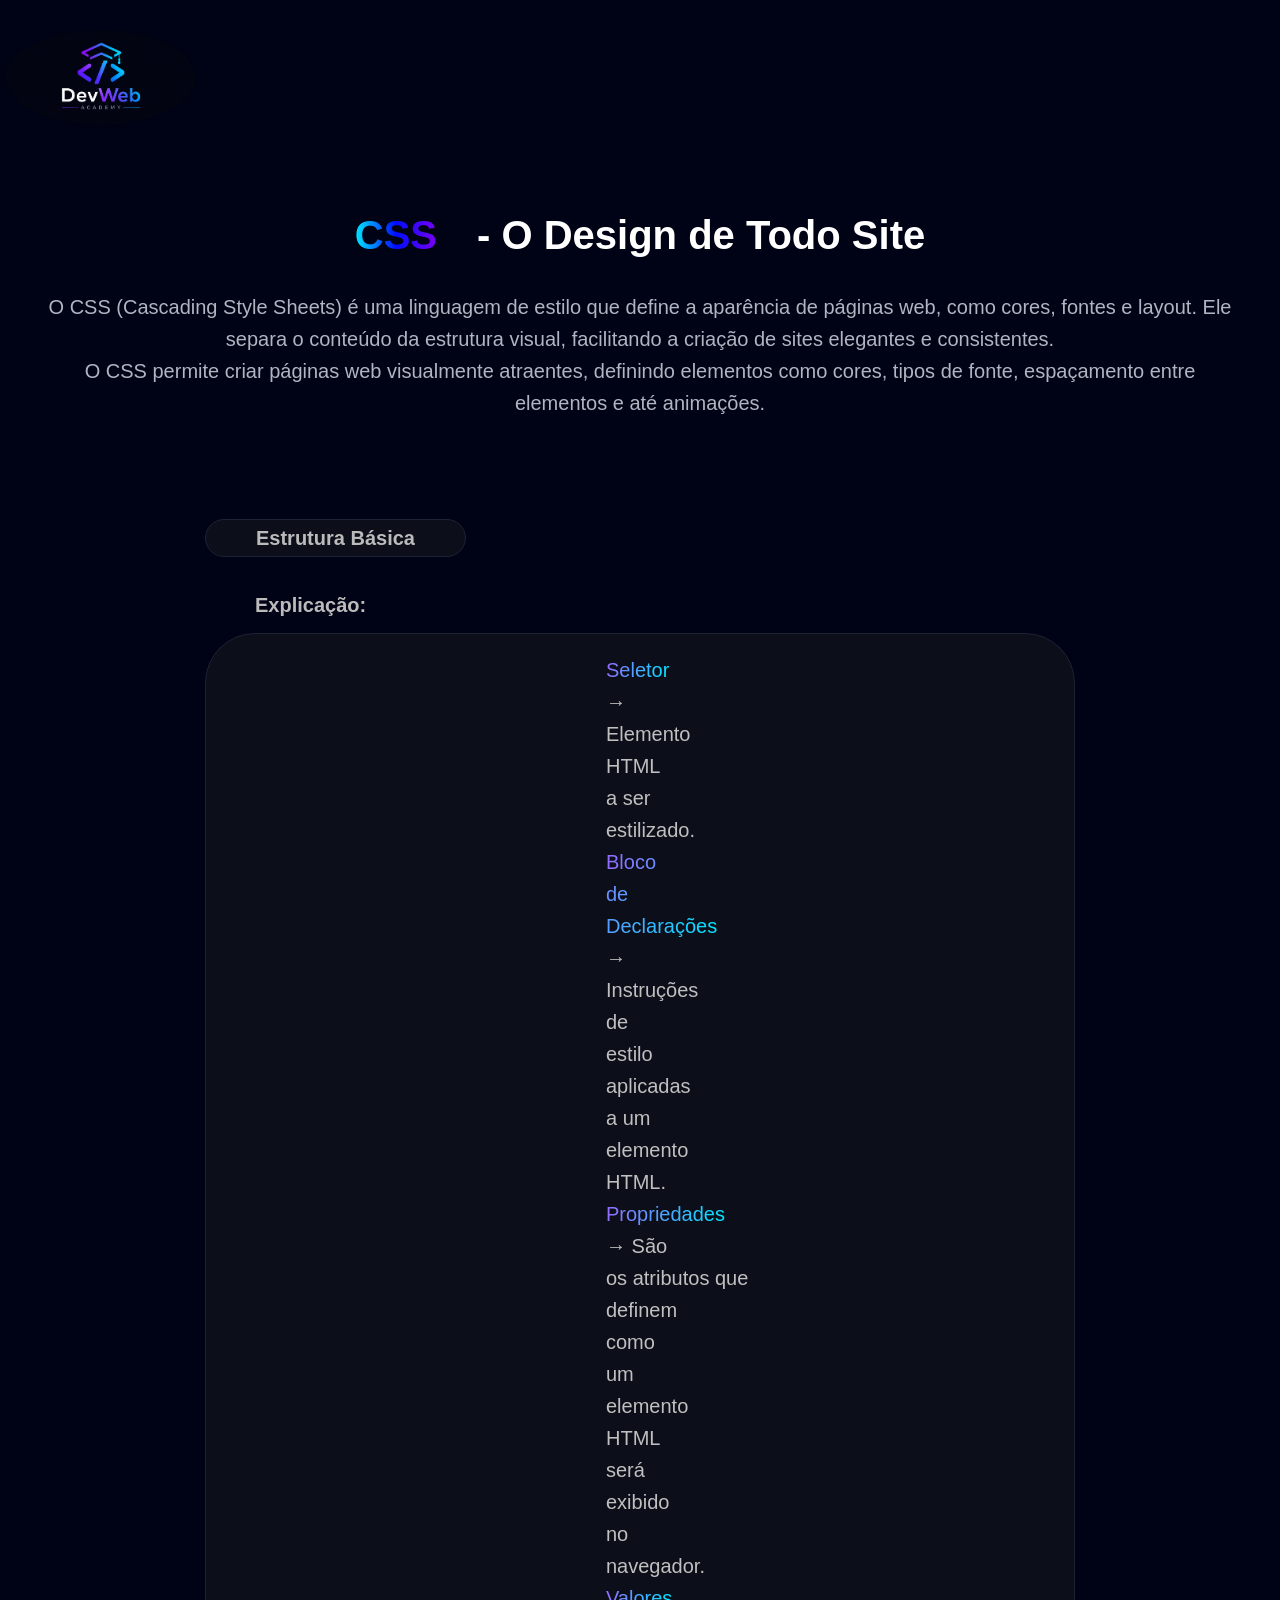
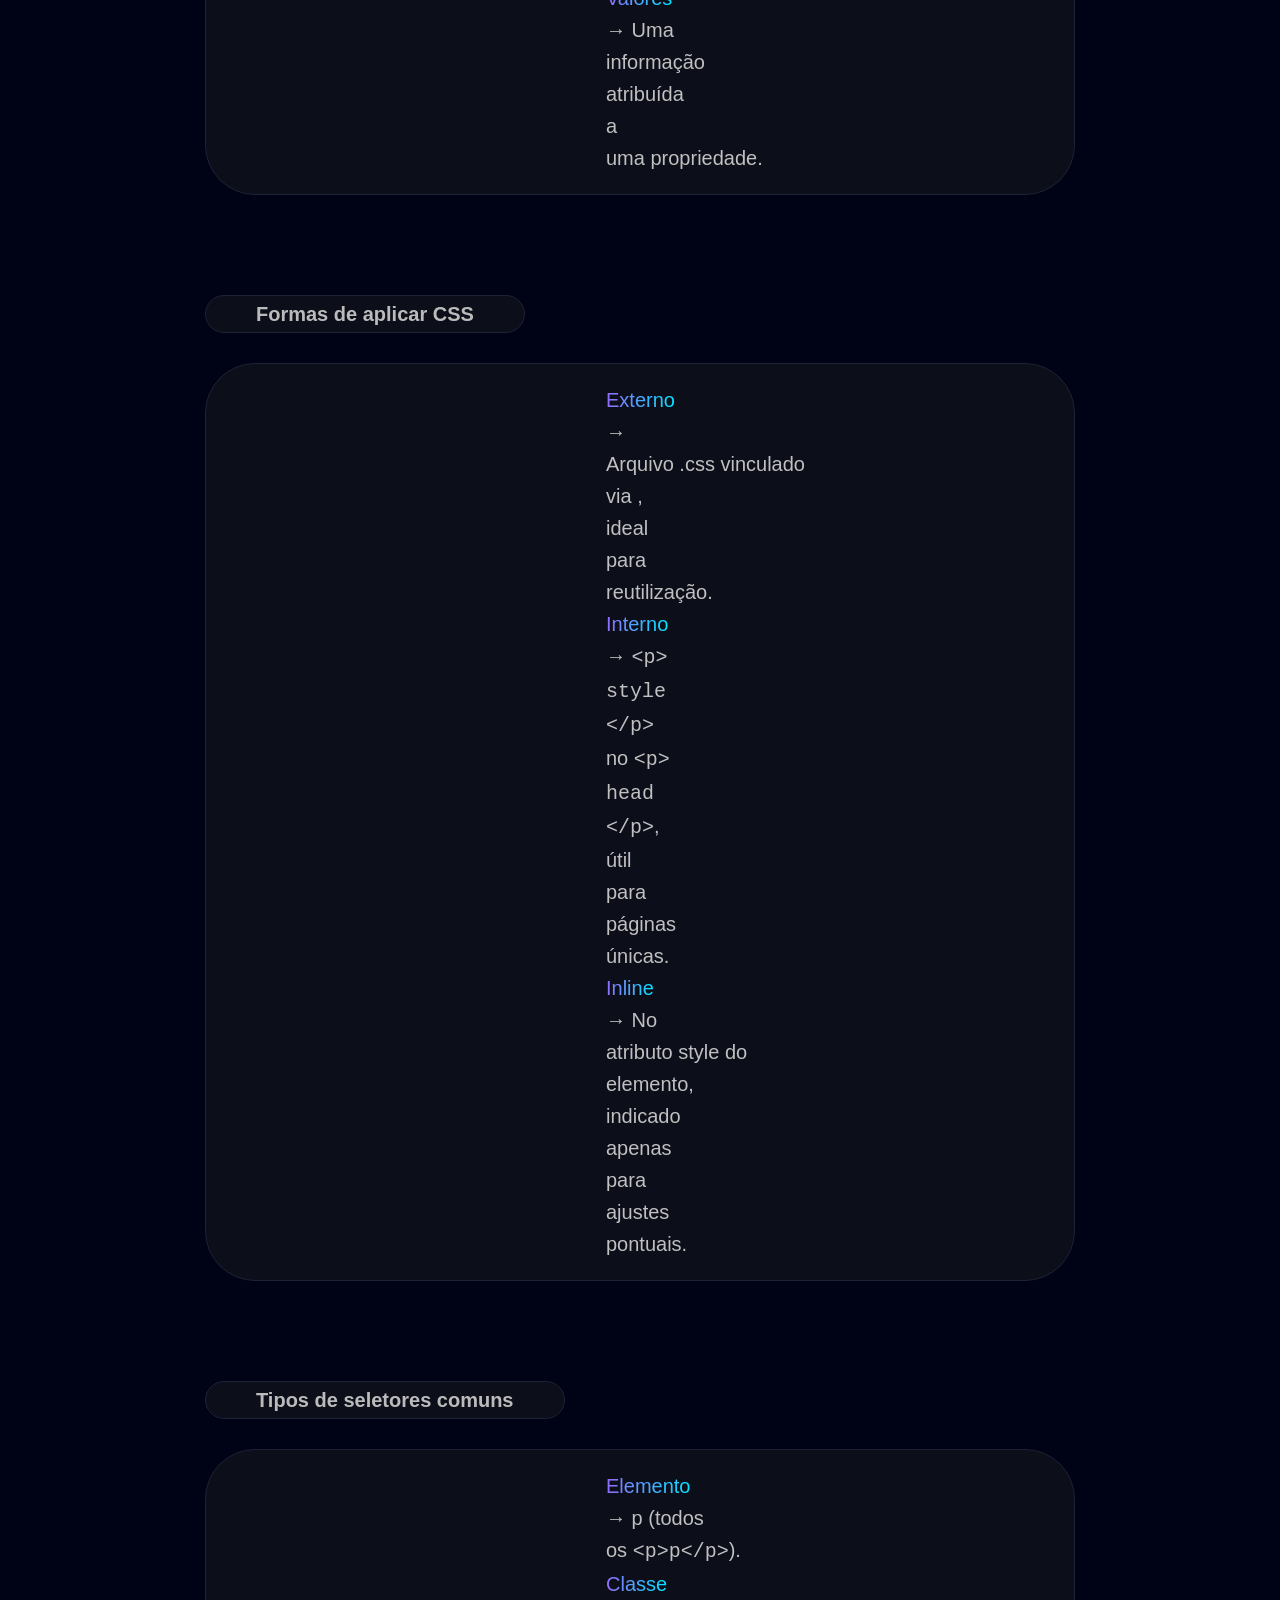
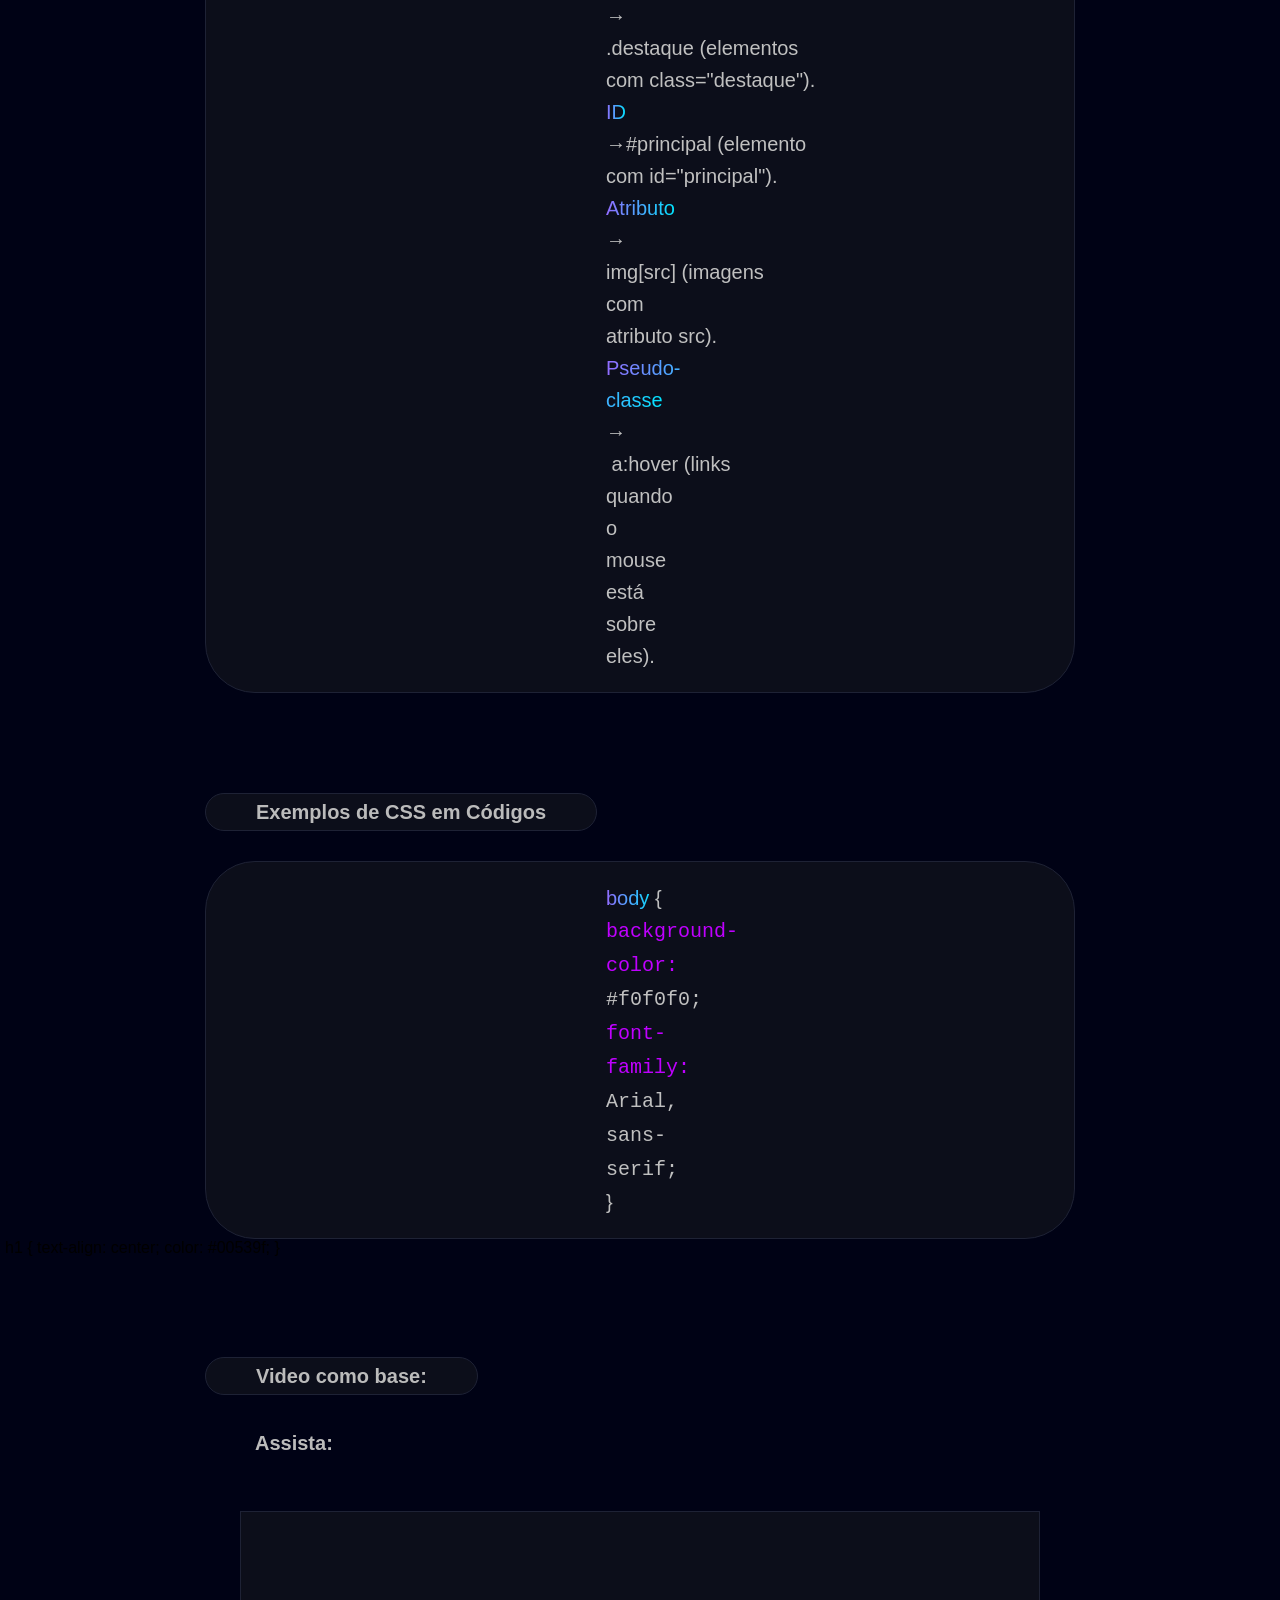
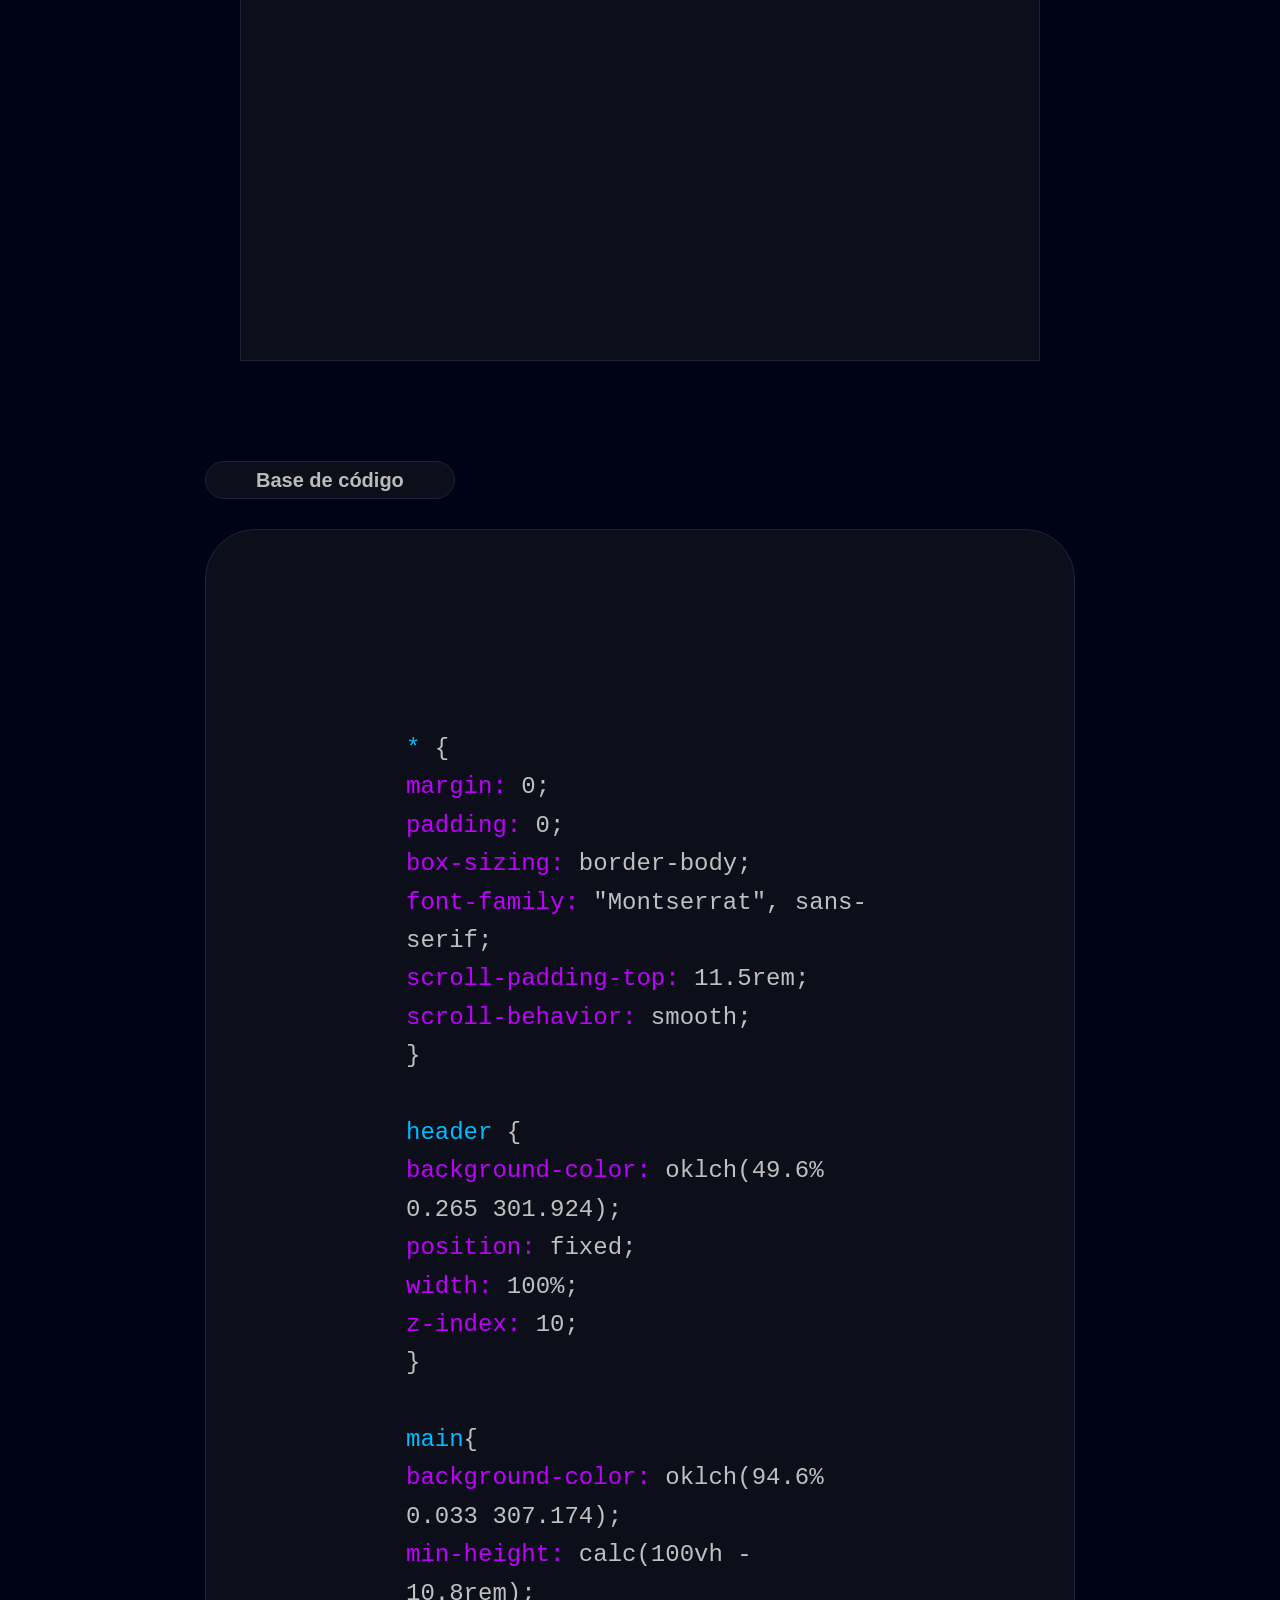
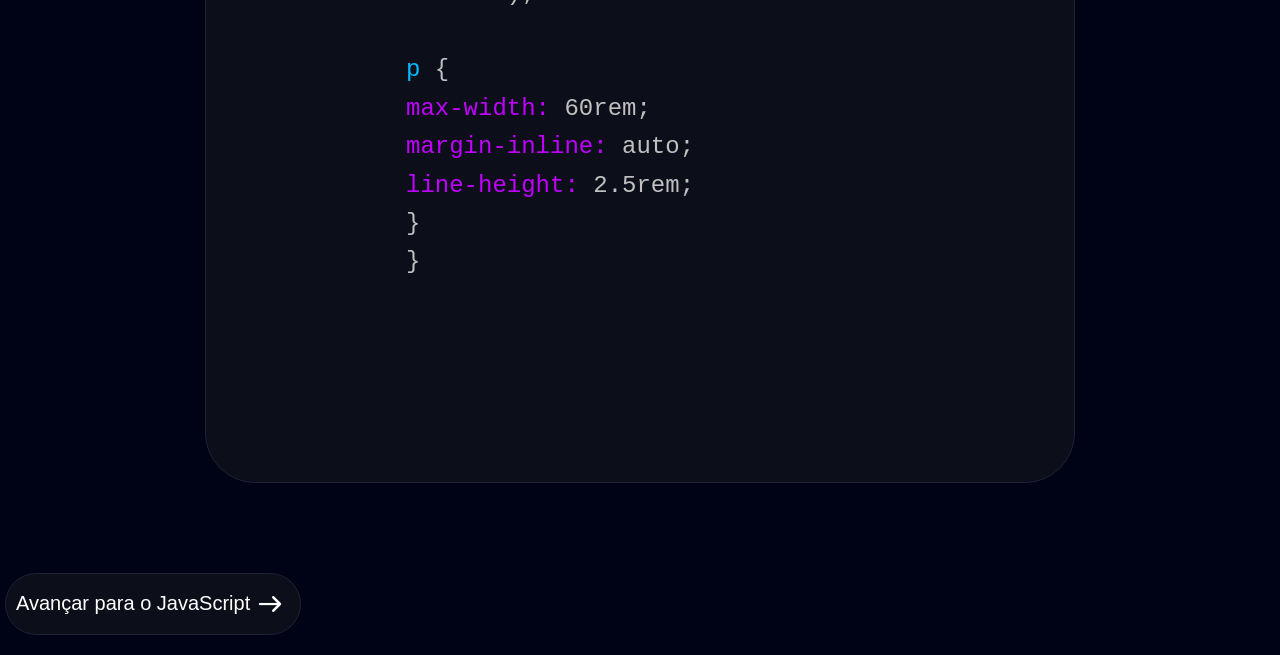
<file: css.html>
<!DOCTYPE html>
<html lang="pt-br">
<head>
    <meta charset="UTF-8">
    <meta name="viewport" content="width=device-width, initial-scale=1.0">
      <link rel="stylesheet" href="css.css">
    <title>aprenda CSS do zero</title>
</head>
<body>
         <header>
            <a href="inicio.html">
               <img class="logo" src="./imagens/logo.dev.png" alt="Logo do site">
            </a>
        </header>

    
        <h1><span>CSS </span>- O Design de Todo Site</h1>

        <p class="css"> O CSS (Cascading Style Sheets) é uma linguagem de estilo que define a aparência de páginas web, como cores, fontes e layout. Ele separa o conteúdo da estrutura visual, facilitando a criação de sites elegantes e consistentes.<br>
        O CSS permite criar páginas web visualmente atraentes, definindo elementos como cores, tipos de fonte, espaçamento entre elementos e até animações.
        </p>

        
        <h2>Estrutura Básica</h2>
        <h3>Explicação:</h3>
        <section class="básica">
           
                <p class="basico">
                    <span>Seletor</span> → Elemento HTML a ser estilizado. <br>
                    <span>Bloco de Declarações</span> → Instruções de estilo aplicadas a um elemento HTML.<br>
                    <span>Propriedades</span> → São os atributos que definem como um elemento HTML será exibido no navegador.<br>
                    <span>Valores</span> → Uma informação atribuída a uma propriedade.
                </p>
        </section>

        <h2>Formas de aplicar CSS</h2>
        <section class="formas">
          
                <p class="forma">
                    <span>Externo</span> → Arquivo .css vinculado via <link>, ideal para reutilização. <br>
                     <span>Interno</span> →  <code>&lt;p&gt; style &lt;/p&gt;</code> no <code>&lt;p&gt; head &lt;/p&gt;</code>, útil para páginas únicas.<br>
                <span>Inline</span> → No atributo style do elemento, indicado apenas para ajustes pontuais.
                </p>
        </section>

        <h2>Tipos de seletores comuns</h2>
        <section class="tipos">
          
            <p class="tipo">
                 <span>Elemento</span> → p (todos os <code>&lt;p&gt;p&lt;/p&gt;</code>).<br>
                <span>Classe</span> → .destaque (elementos com class="destaque").<br>
                <span>ID</span> →#principal (elemento com id="principal").<br>
                <span>Atributo</span> → img[src] (imagens com atributo src).<br>
                <span>Pseudo-classe</span> →  a:hover (links quando o mouse está sobre eles).
            </p>
        </section>

         <h2>Exemplos de CSS em Códigos</h2>
         <section class="exemplos">
           
                <p class="ex">
                 <span>  body </span>   { <br>
                    <code class="roxo"> <span>background-color:</span> #f0f0f0; <br>
                 <span> font-family:</span> Arial, sans-serif;</code><br>
                    }
                </p>
                
                <p>
                    h1 {
                    text-align: center;
                    color: #00539f;
                    }
                </p>
        </section>
        
    <h2>Video como base:</h2>
         <h3 class="vi"><span>Assista:</span></h3>
        <section class="video">
            <iframe width="623" height="232" src="https://www.youtube.com/embed/AB35iSr1YyA" title="Aprenda CSS do ZERO até colocar o SITE NO AR | Tutorial PASSO A PASSO com PROJETO PRÁTICO" frameborder="0" allow="accelerometer; autoplay; clipboard-write; encrypted-media; gyroscope; picture-in-picture; web-share" referrerpolicy="strict-origin-when-cross-origin" allowfullscreen></iframe>
        </section>
           
        </section>

        <h2>Base de código</h2>
        <section class="codigo">
            
         
                <p class="codi">
                   <code class="roxo">
                   <code class="fim"><span> * </span> {</code> <br>
                      <span> margin:</span> 0;<br>
                       <span>  padding:</span>  0;<br>
                         <span> box-sizing:</span>  border-body;<br>
                        <span> font-family:</span>  "Montserrat", sans-serif;<br>
                         <span> scroll-padding-top:</span>  11.5rem;<br>
                       <span> scroll-behavior:</span>  smooth;<br>
                    }<br><br>

                    <code class="fim"><span>header </span> {<br> </code>
                   <span>      background-color:</span> oklch(49.6% 0.265 301.924);<br>
                       <span> position: </span>fixed;<br>
                        <span> width: </span>100%;<br>
                        <span> z-index: </span>10;<br>
                    }<br><br>

                  <code class="fim"><span>   main</span>{<br> </code>
                     <span>   background-color: </span>oklch(94.6% 0.033 307.174);<br>
                     <span>  min-height:</span> calc(100vh - 10.8rem);<br><br>

                       <code class="fim"><span>   p </span>{<br> </code>
                        <span>         max-width:</span> 60rem;<br>
                       <span>         margin-inline:</span> auto;<br>
                         <span>       line-height:</span> 2.5rem;<br>
                        }<br>
                    }
                   </code>
                </p>
        </section>

           <a href="js.html" class="pro">
        <button class="proxi">
            Avançar para o JavaScript
            <img class="seta" src="./imagens/seta-direita.png" alt="seta">
        </button>
    </a>

</body>
</html>
</file>
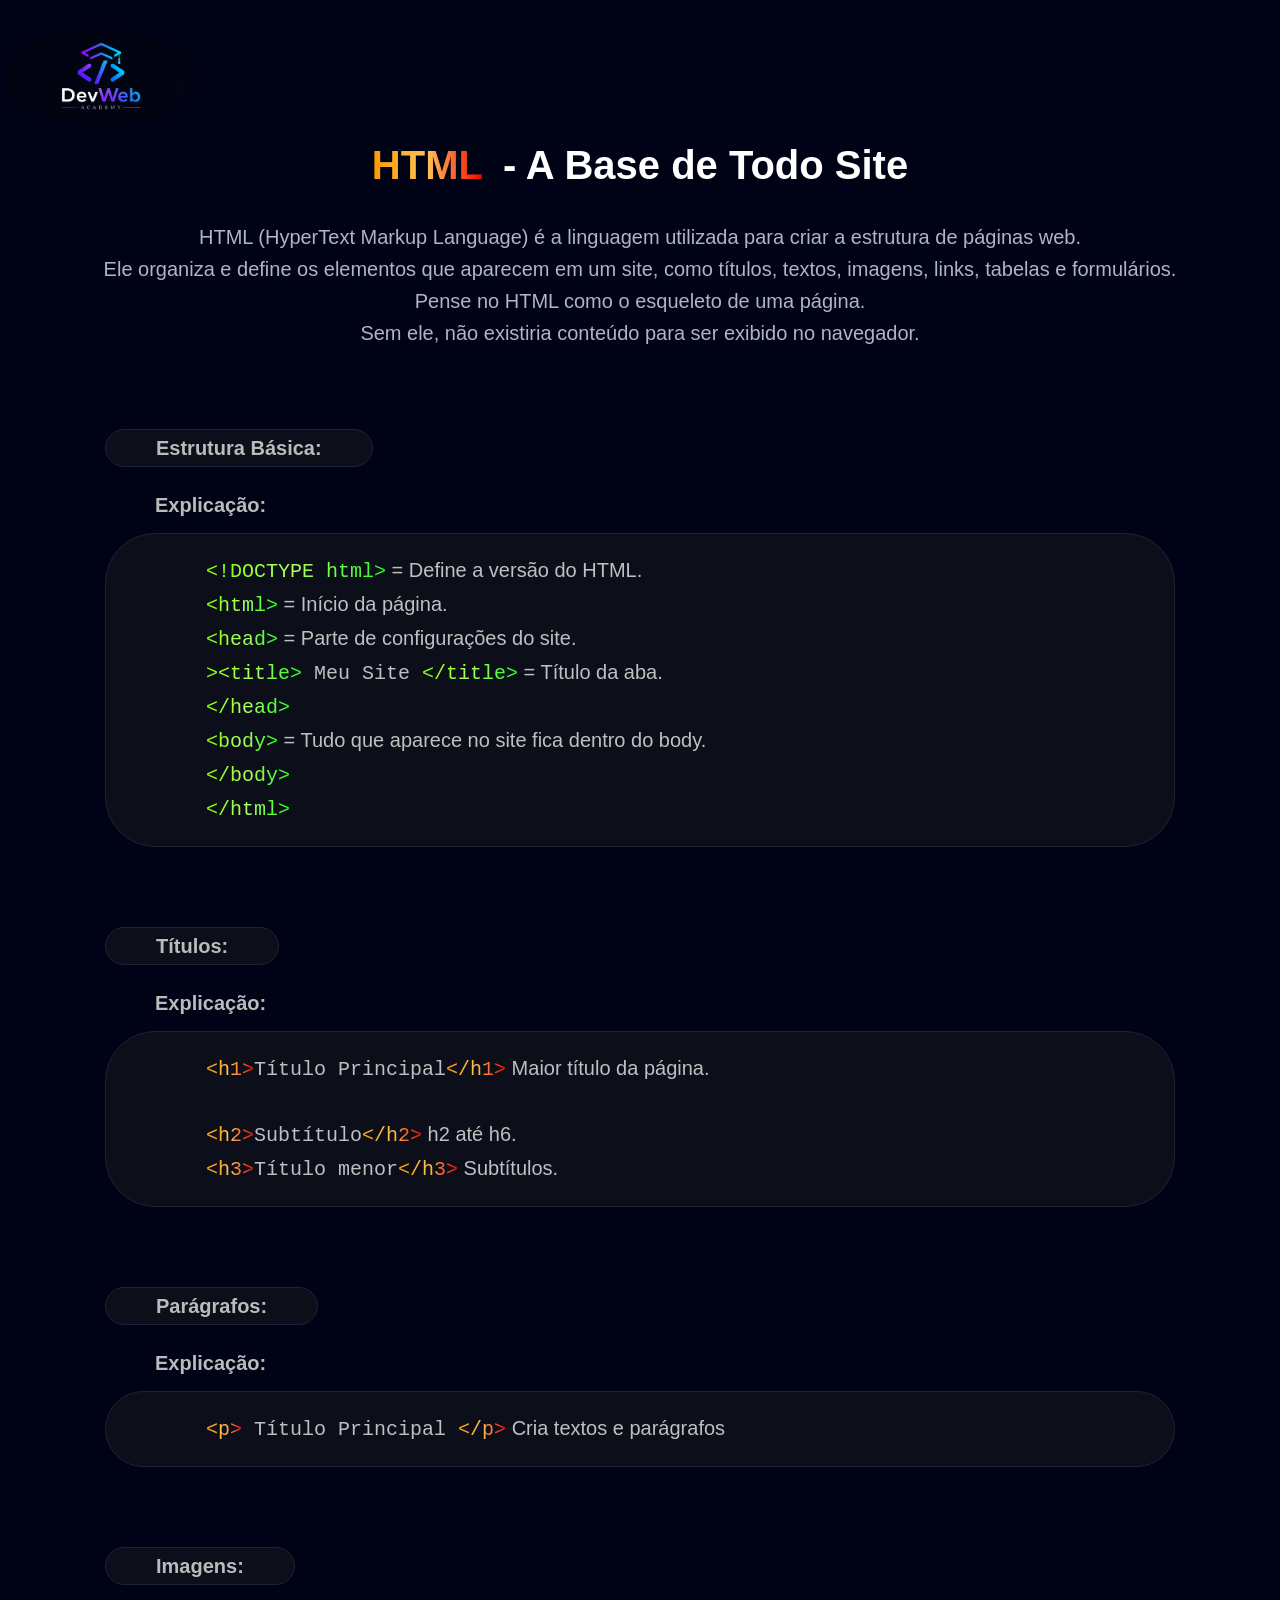
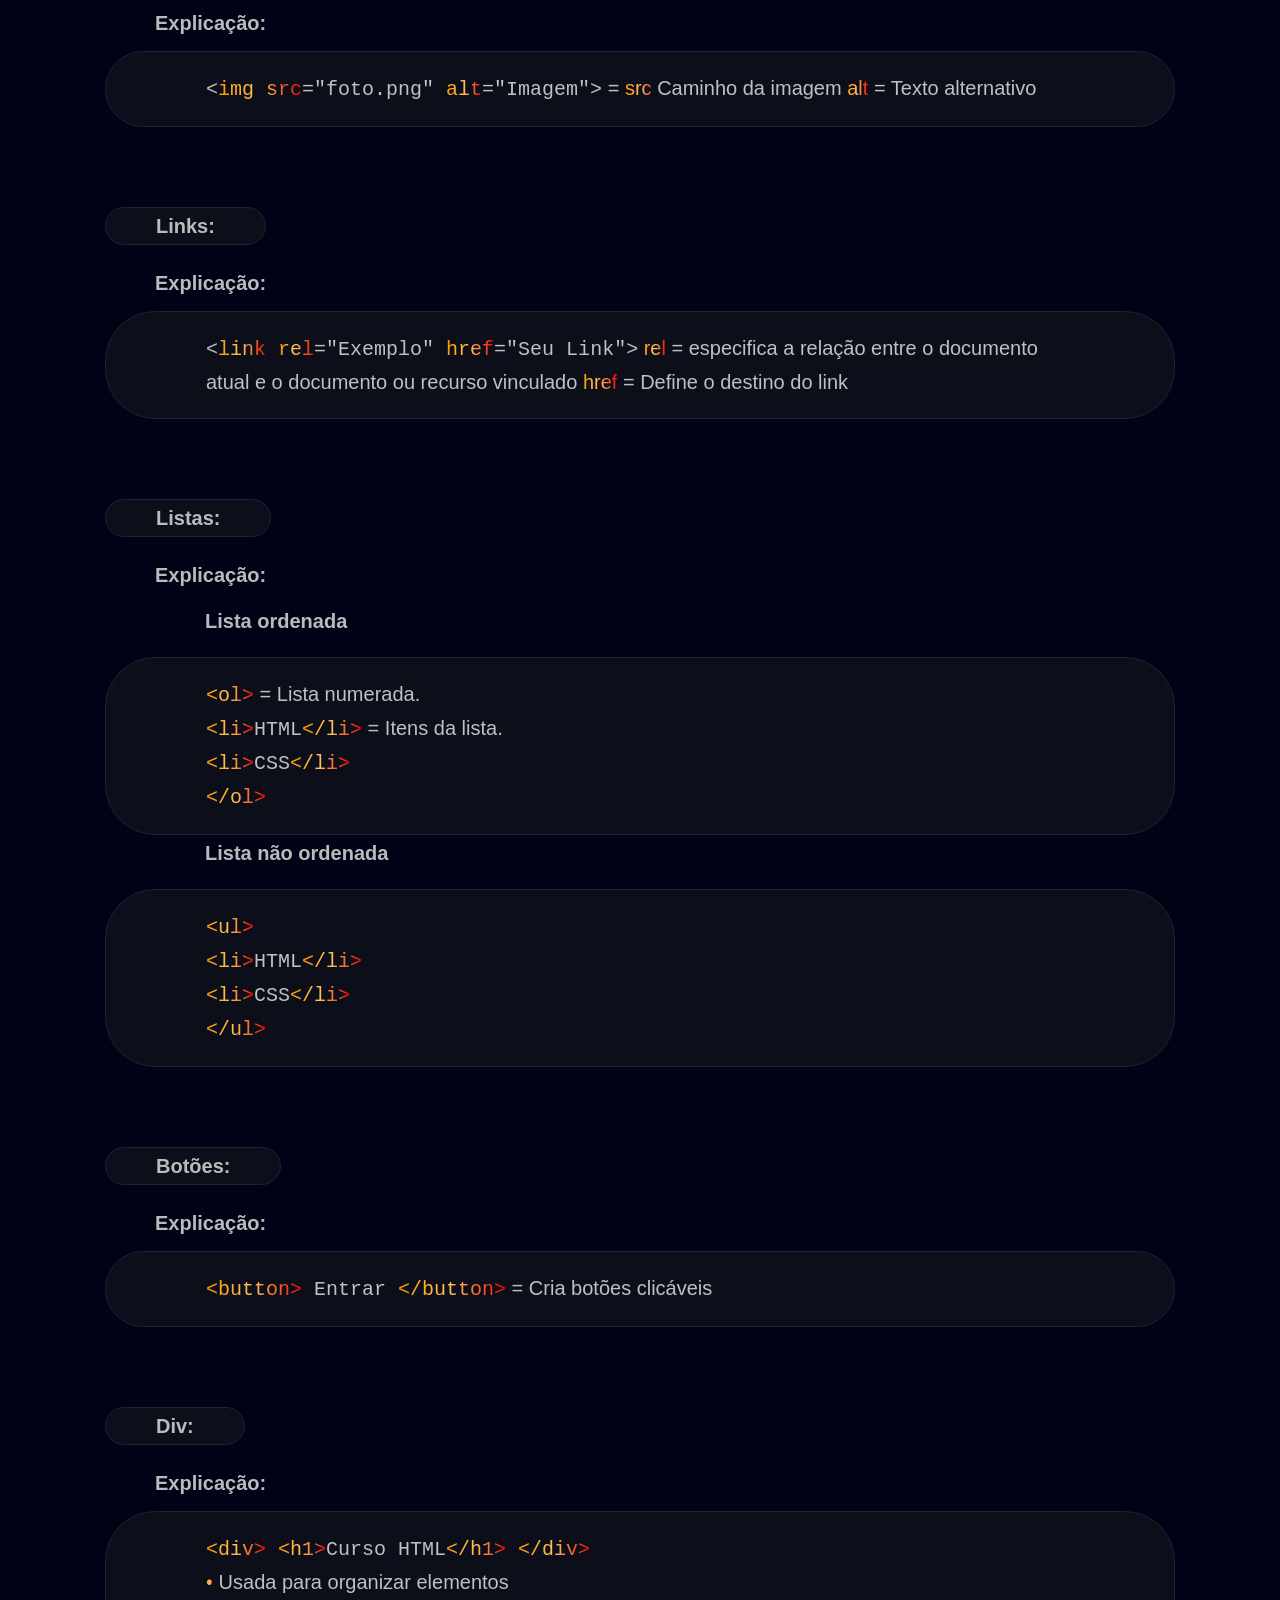
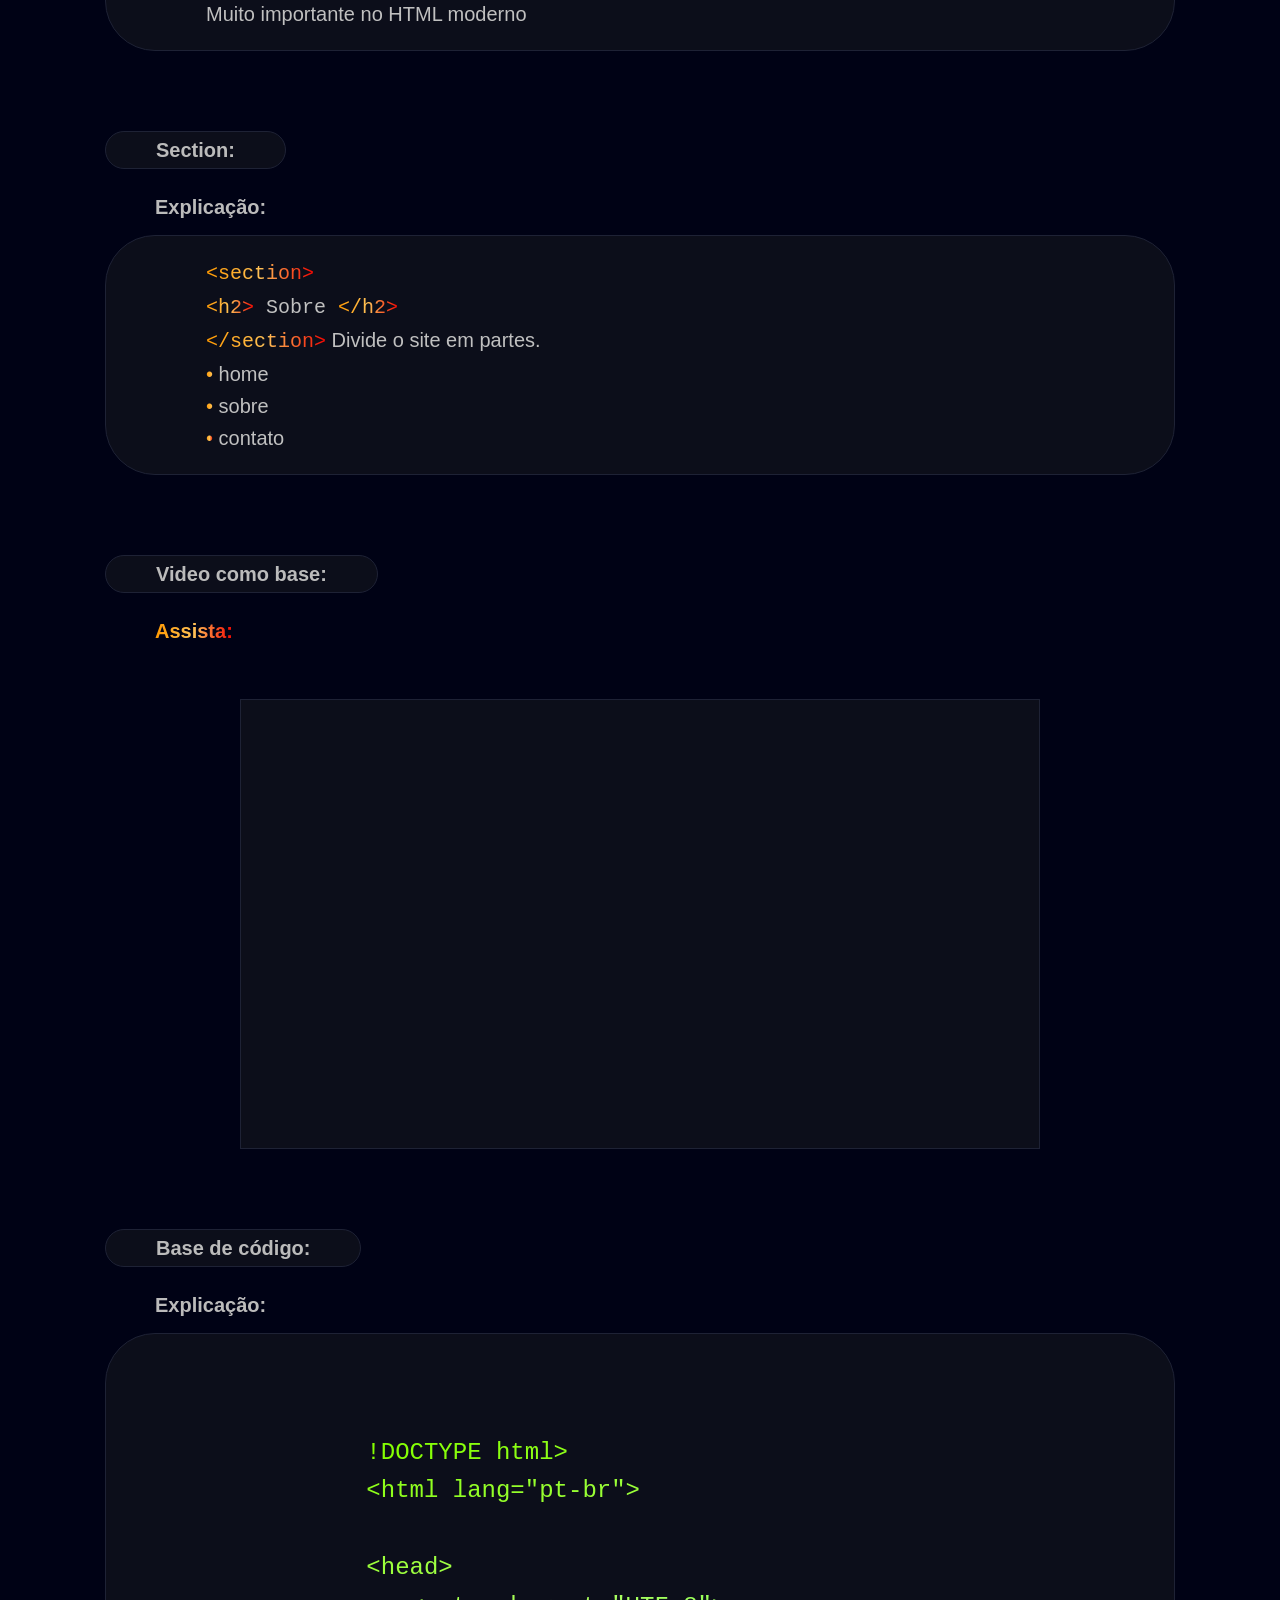
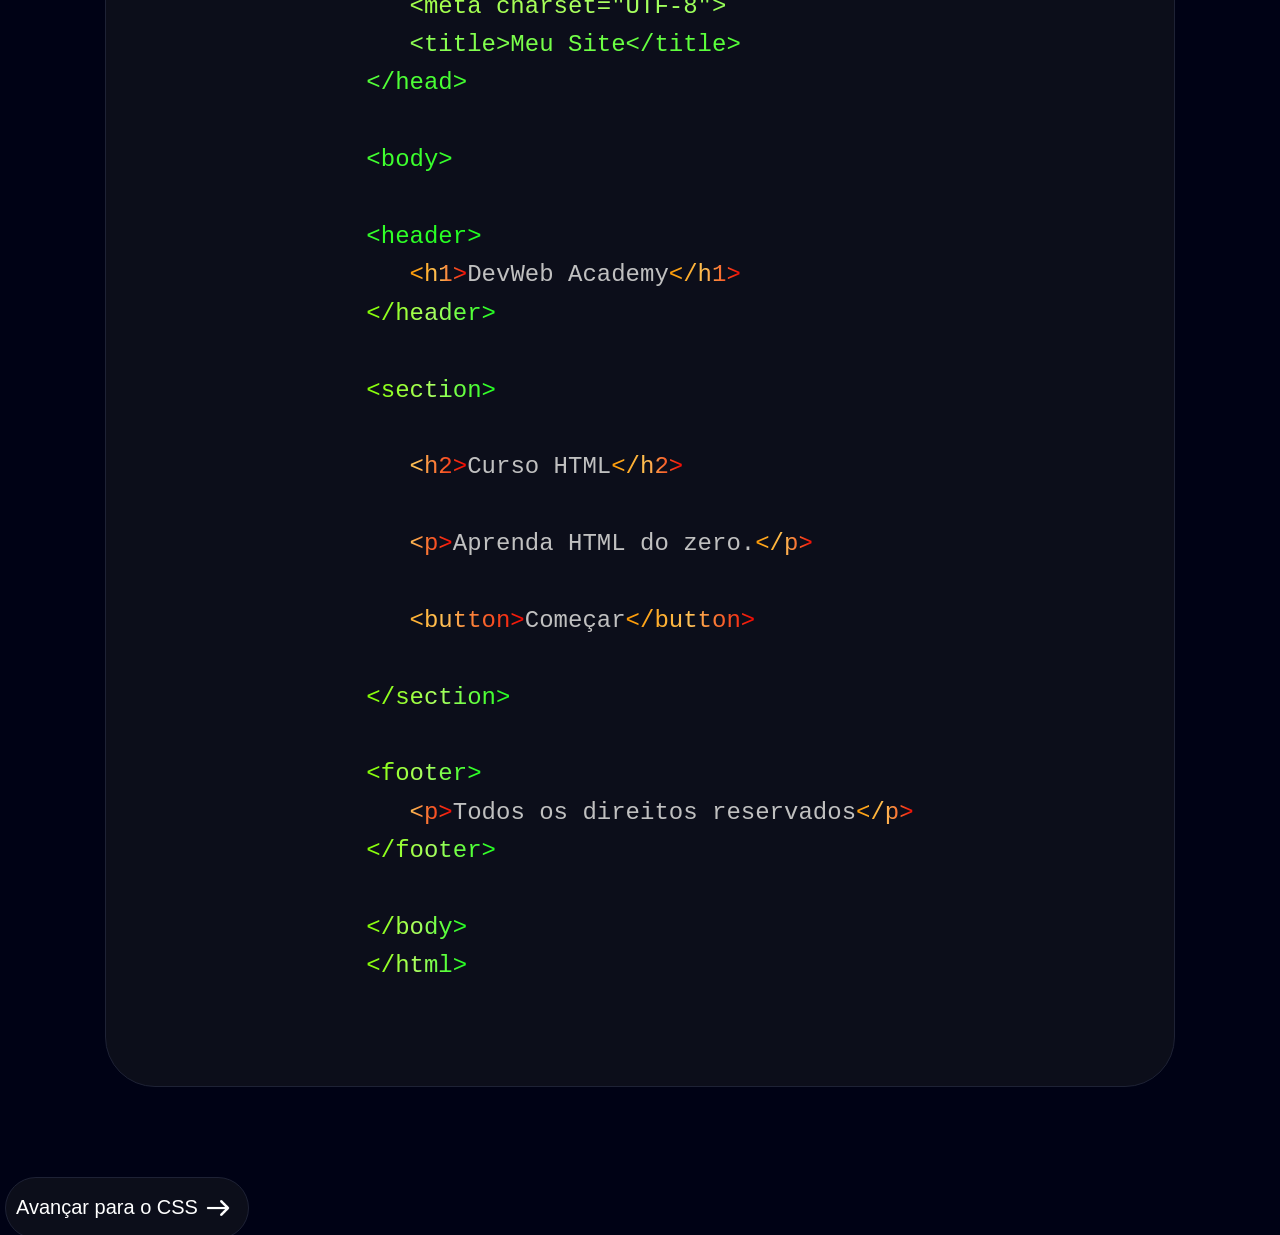
<file: html.html>
<!DOCTYPE html>
<html lang="pt-br">
<head>
    <meta charset="UTF-8">
    <meta name="viewport" content="width=device-width, initial-scale=1.0">
    <link rel="stylesheet" href="html.css">
    <title>Aprenda HTML do zero</title>
</head>
<body>

        <header>
            <a href="inicio.html">
            <img class="logo" src="./imagens/logo.dev.png" alt="Logo do site">
           </a>
        </header>

        <h1> <span>HTML</span> - A Base de Todo Site</h1>

        <p class="html">HTML (HyperText Markup Language) é a linguagem utilizada para criar a estrutura de páginas web. <br> Ele organiza e define os elementos que aparecem em um site, como títulos, textos, imagens, links, tabelas e formulários.<br>
        Pense no HTML como o esqueleto de uma página. <br> Sem ele, não existiria conteúdo para ser exibido no navegador.
        </p>

        
        <h2>Estrutura Básica:</h2>
        <h3>Explicação:</h3>
        <section class="básica">
                <p class="basico">
                    <code><span>&lt;!DOCTYPE html&gt;</span></code> = Define a versão do HTML.<br>
                    <code><span>&lt;html&gt;</span></code> = Início da página.<br>
                    <code><span>&lt;head&gt;</span></code> = Parte de configurações do site.<br>
                    <code><span>>&lt;title&gt;</span> Meu Site <span>&lt;/title&gt;</span></code> = Título da aba.<br>
                    <code><span>&lt;/head&gt;</span></code><br>
                    <code><span>&lt;body&gt;</span></code> = Tudo que aparece no site fica dentro do body.<br>
                    <code><span>&lt;/body&gt;</span></code><br>
                    <code><span>&lt;/html&gt;</span></code>
                </p>
        </section>

        <h2>Títulos:</h2>
         <h3>Explicação:</h3>
        <section class="titulos">
                <p class="titulo">
                    <code><span>&lt;h1&gt;</span>Título Principal<span>&lt;/h1&gt;</span></code> Maior título da página.<br>
                    <br>
                    <code><span>&lt;h2&gt;</span>Subtítulo<span>&lt;/h2&gt;</span></code> h2 até h6.<br>
                    <code><span>&lt;h3&gt;</span>Título menor<span>&lt;/h3&gt;</span></code> Subtítulos.
                </p>
        </section>

        <h2>Parágrafos:</h2>
         <h3>Explicação:</h3>
        <section class="paragrafos">
            
            <p class="para">
                <code><span>&lt;p&gt;</span> Título Principal <span>&lt;/p&gt;</span></code> Cria textos e parágrafos
            </p>
        </section>

        <h2>Imagens:</h2>
         <h3>Explicação:</h3>
        <section class="imagens">
          
            <p class="img">
                <code>&lt;<span>img src</span>="foto.png" <span>alt</span>="Imagem"&gt;</code>  = <span>src </span>Caminho da imagem <span>alt</span> = Texto alternativo
            </p>
        </section>

         <h2>Links:</h2>
          <h3>Explicação:</h3>
         <section class="links">
          
                <p class="lin">
                    <code>&lt;<span>link</span> <span>rel</span>="Exemplo" <span>href</span>="Seu Link"&gt;</code> <span> rel</span> = especifica a relação entre o documento atual e o documento ou recurso vinculado <span>href</span> = Define o destino do link
                </p>
        </section>

        <link rel="stylesheet" href="">

        <h2>Listas:</h2>
         <h3>Explicação:</h3>

        <section class="listas">
           
            <p><strong><span>Lista ordenada</span></strong></p><br>
            <div class="li">
                
            <p><code><span>&lt;ol&gt;</span></code> = Lista numerada.</p>
                <p><code><span>&lt;li&gt;</span>HTML<span>&lt;/li&gt;</span></code> = Itens da lista.</p>
                <p><code><span>&lt;li&gt;</span>CSS<span>&lt;/li&gt;</span></code></p>
                <p><code><span>&lt;/ol&gt;</span></code></p>
              </div>
          </section>

           <section>
          
               <p><strong><span>Lista não ordenada</span></strong></p><br>
           <div class="lis"> 
            
                <p><code><span>&lt;ul&gt;</span></code></p>
                <p><code><span>&lt;li&gt;</span>HTML<span>&lt;/li&gt;</span></code></p>
                <p><code><span>&lt;li&gt;</span>CSS<span>&lt;/li&gt;</span></code></p>
                <p><code><span>&lt;/ul&gt;</span></code></p>
            </div>
        </section>

        <h2>Botões:</h2>
         <h3>Explicação:</h3>
        <section class="botoes">
                <p class="bot"><code><span>&lt;button&gt;</span> Entrar <span>&lt;/button&gt;</span></code> = Cria botões clicáveis</p>

        </section>

        <h2>Div:</h2>
         <h3>Explicação:</h3>
        <section class="div">
           
                <p class="di"><code><span>&lt;div&gt;</span>
           <span> &lt;h1&gt;</span>Curso HTML<span>&lt;/h1&gt;</span>
           <span> &lt;/div&gt;</span></code>
           <br> <span> &bull;</span>  Usada para organizar elementos <br>
            Muito importante no HTML moderno</code></p>

        </section>




        <h2>Section:</h2>
         <h3>Explicação:</h3>
        <section class="section">
           
                <p class="sec">
                    <code><span>&lt;section&gt;</span><br>
                     <span>&lt;h2&gt;</span> Sobre <span>&lt;/h2&gt;</span><br>
                    <span>&lt;/section&gt;</span></code>
                
                    Divide o site em partes.<br>
                 <span> &bull; </span>home<br>
                  <span>  &bull; </span> sobre<br>
                   <span> &bull;</span> contato
                </p>

        </section>

        <h2>Video como base:</h2>
         <h3 class="vi"><span>Assista:</span></h3>
        <section class="video">
            <iframe width="460" height="270" src="https://www.youtube.com/embed/Fhy-5CtVkiM" title="Curso completo de HTML - seu PRIMEIRO SITE DO ZERO para iniciar em PROGRAMAÇÃO!" frameborder="0" allow="accelerometer; autoplay; clipboard-write; encrypted-media; gyroscope; picture-in-picture; web-share" referrerpolicy="strict-origin-when-cross-origin" allowfullscreen></iframe>        </section>
        
        <h2>Base de código:</h2>
         <h3>Explicação:</h3>
        <section class="codigo">
           
                <p class="codi">
                    <code class="verde"><span> !DOCTYPE html&gt;<br>
                 &lt;html lang="pt-br"&gt;<br><br>
                    
                    &lt;head&gt;<br>
                    &nbsp;&nbsp;&nbsp;&lt;meta charset="UTF-8"&gt;<br>
                    &nbsp;&nbsp;&nbsp;&lt;title&gt;Meu Site&lt;/title&gt;<br>
                    &lt;/head&gt;<br><br>
                    
                    &lt;body&gt;<br><br>
                    
                    &lt;header&gt;<br></span>
                    <code class="laranja">&nbsp;&nbsp;&nbsp;<span>&lt;h1&gt;</span>DevWeb Academy<span>&lt;/h1&gt;</span><br></code>
                   <span> &lt;/header&gt;</span><br><br>
                    
                   <code class="verde"><span> &lt;section&gt;<br><br></span></code>
                    
                   <code class="laranja">  <span>&nbsp;&nbsp;&nbsp;&lt;h2&gt;</span>Curso HTML<span>&lt;/h2&gt;</span><br><br>
                    
                    <span>&nbsp;&nbsp;&nbsp;&lt;p&gt;</span>Aprenda HTML do zero.<span>&lt;/p&gt;</span><br><br>
                    
                   <span> &nbsp;&nbsp;&nbsp;&lt;button&gt;</span>Começar<span>&lt;/button&gt;</span><br><br></code>
                    
                   <span>  &lt;/section&gt;<br><br></span> 
                    
                  <span>   &lt;footer&gt;<br></span> 
                   <code class="laranja">  <span> &nbsp;&nbsp;&nbsp;&lt;p&gt;</span>Todos os direitos reservados<span>&lt;/p&gt;</span><br> </code>
                  <span>   &lt;/footer&gt;<br><br></span> 
                    
                    <code class="amarelo"> <span> &lt;/body&gt;</span><br>
                  <span>  &lt;/html&gt;</span></code></code>
                </p>
        </section>

        <a href="css.html" class="pro">
        <button class="proxi">
            Avançar para o CSS
            <img class="seta" src="./imagens/seta-direita.png" alt="seta">
        </button>
    </a>

</body>
</html>
</file>
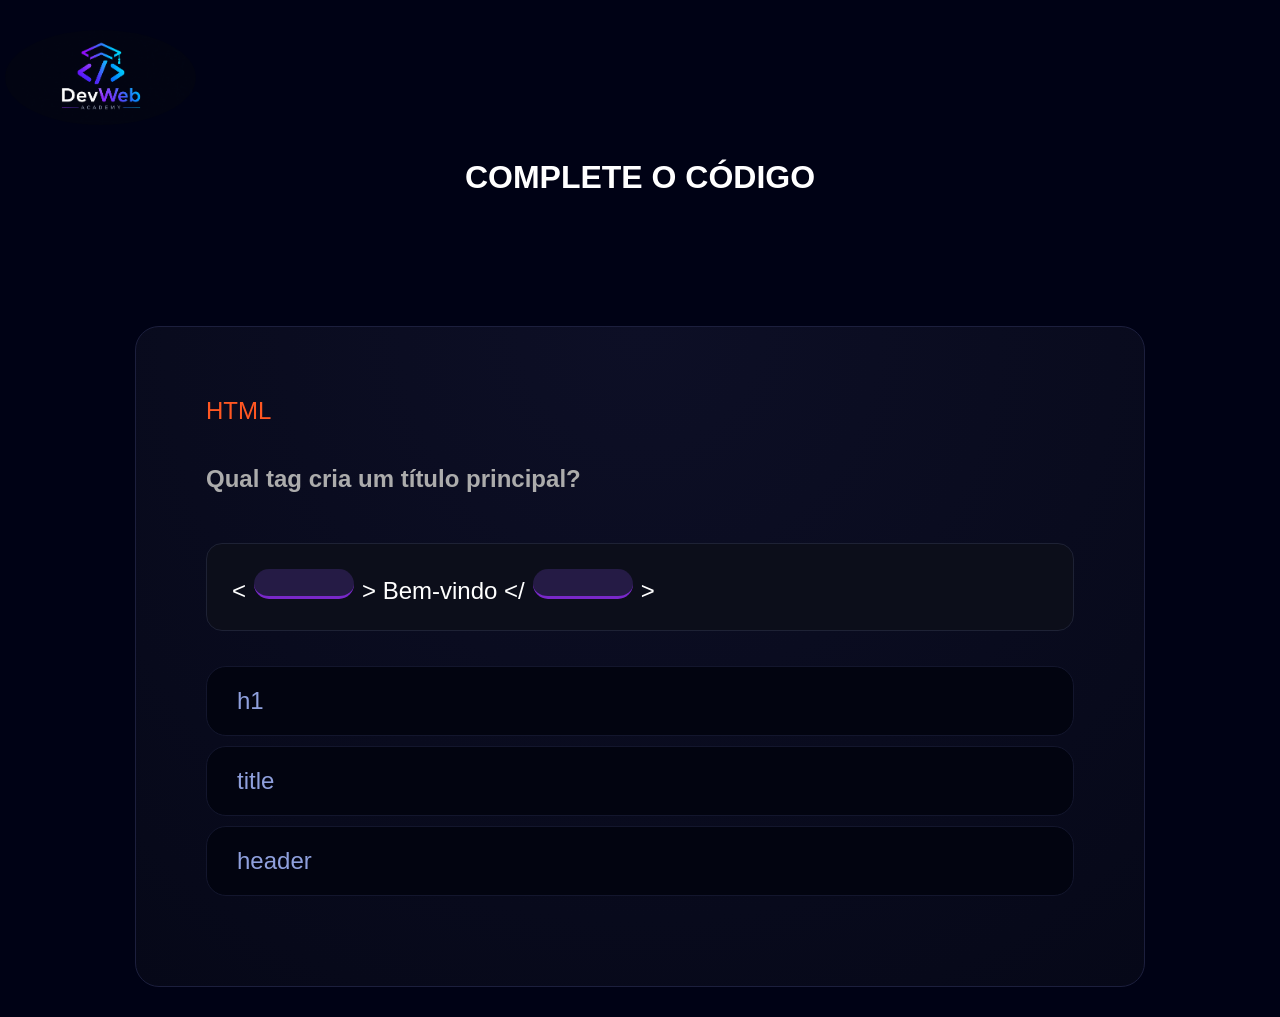
<file: jogo.html>
<!DOCTYPE html>
<html lang="pt-br">
<head>
    <meta charset="UTF-8">
    <meta name="viewport" content="width=device-width, initial-scale=1.0">
    <title>Desafio Quiz - Complete o Código - 1</title>
    <link rel="stylesheet" href="jogo.css">
    <script src="pontuacao.js" defer></script>


</head>

<body>

    <div class="quiz">
           <a href="inicio.html">
            <img class="logo" src="./imagens/logo.dev.png" alt="Logo do site">
           </a>
        <header class="topo-quiz">
            <h1 class="esquerdo"><span>COMPLETE O CÓDIGO</span></h1>
        </header>

        <main class="desafio">
            <span class="html">HTML</span>
            <h1 class="pergunta">Qual tag cria um título principal?</h1>

            <div class="codigo">
                <code>
                    &lt;<span class="lacuna"></span>&gt; Bem-vindo &lt;/<span class="lacuna"></span>&gt;
                </code>
            </div>

            <div class="opcoes">
                <button class="botao-opcao" data-correta="true">h1</button>
                <button class="botao-opcao">title</button>
                <button class="botao-opcao">header</button>
            </div>
        </main>
        
    </div>


          
    <script src="jogo.js"></script>
</body>
</html>
</file>
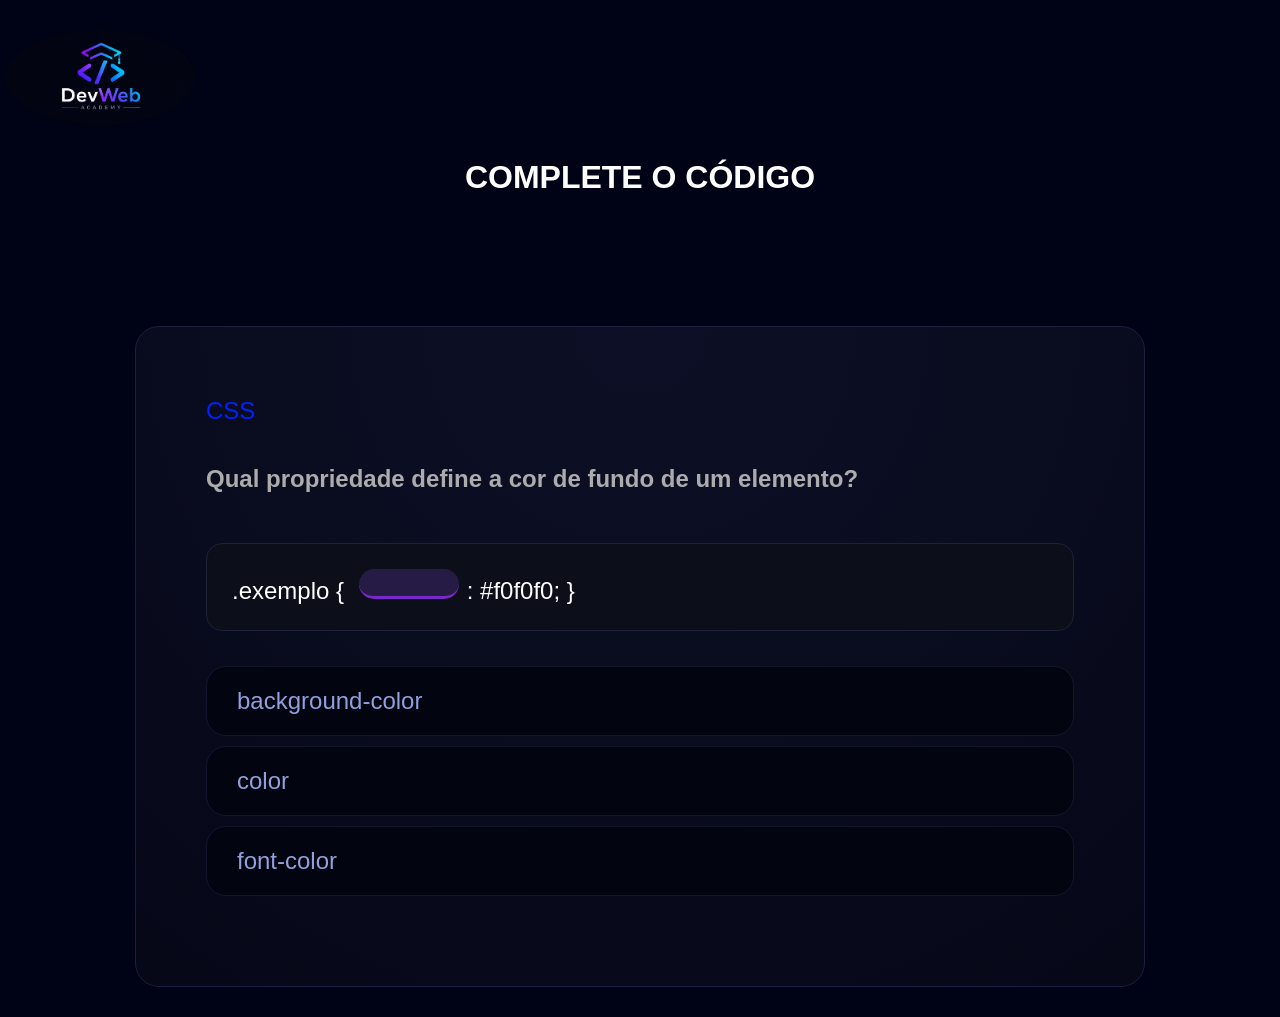
<file: jogo2.html>
<!DOCTYPE html>
<html lang="pt-br">
<head>
    <meta charset="UTF-8">
    <meta name="viewport" content="width=device-width, initial-scale=1.0">
    <title>Desafio Quiz - Complete o Código - 2</title>
    <link rel="stylesheet" href="jogo.css">
    <script src="pontuacao.js" defer></script>


</head>

<body>

    <div class="quiz">
           <a href="inicio.html">
            <img class="logo" src="./imagens/logo.dev.png" alt="Logo do site">
           </a>
        <header class="topo-quiz">
            <h1 class="esquerdo"><span>COMPLETE O CÓDIGO</span></h1>
        </header>

        <main class="desafio">
            <span class="css">CSS</span>
            <h1 class="pergunta">Qual propriedade define a cor de fundo de um elemento?</h1>

            <div class="codigo">
                <code>
                    .exemplo { <span class="lacuna"></span>: #f0f0f0; }
                </code>
            </div>

            <div class="opcoes">
                <button class="botao-opcao" data-correta="true">background-color</button>
                <button class="botao-opcao">color</button>
                <button class="botao-opcao">font-color</button>
            </div>
        </main>
                
         
    </div>

          <script src="jogo2.js"></script>

</body>
</html>
</file>
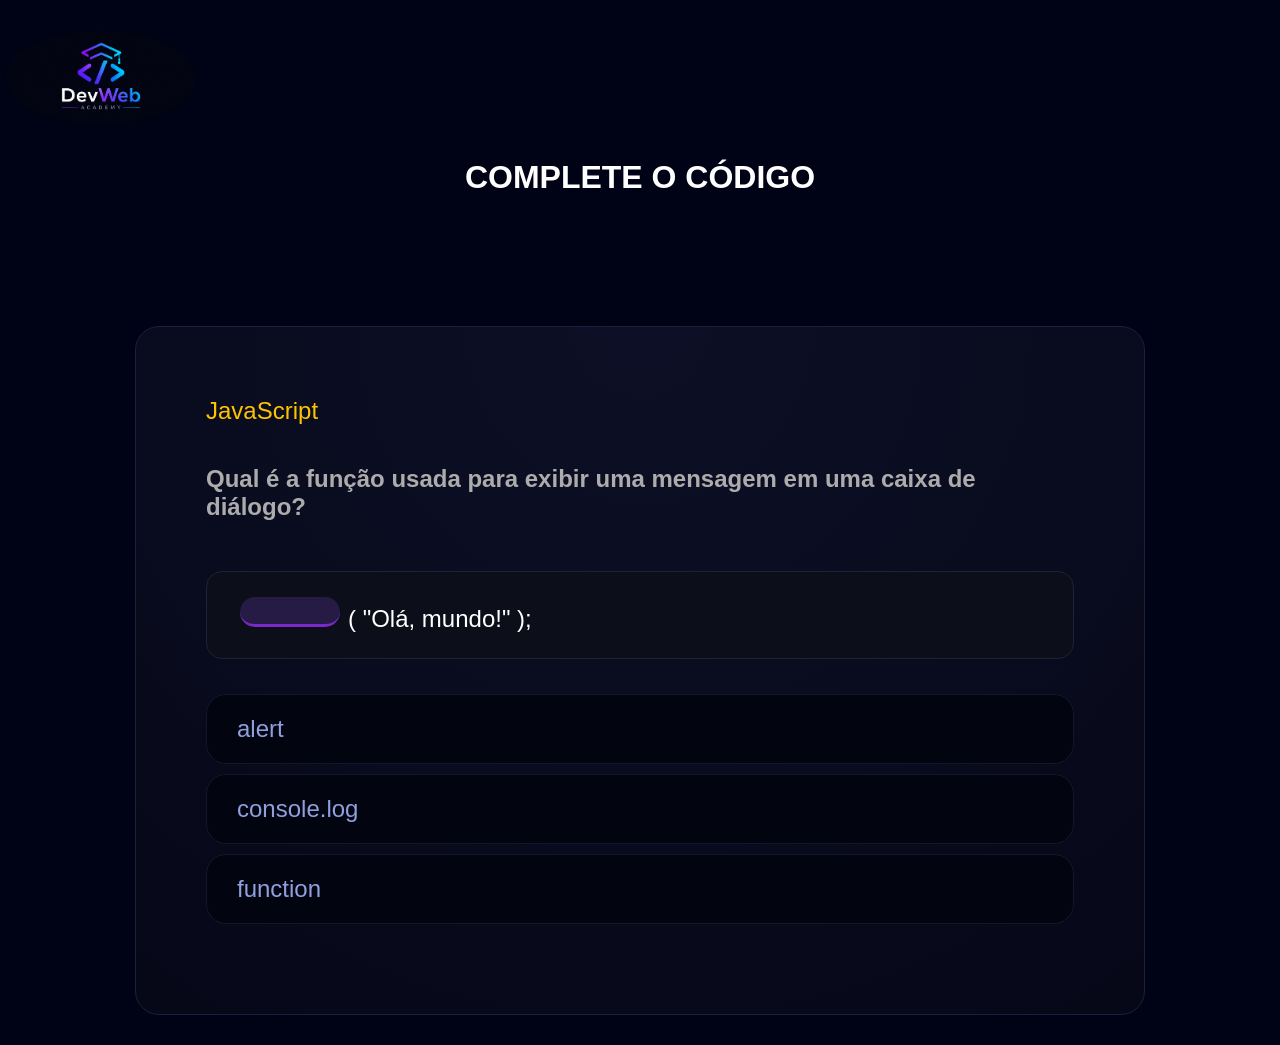
<file: jogo3.html>
<!DOCTYPE html>
<html lang="pt-br">
<head>
    <meta charset="UTF-8">
    <meta name="viewport" content="width=device-width, initial-scale=1.0">
    <title>Desafio Quiz - Complete o Código - 3</title>
    <link rel="stylesheet" href="jogo.css">
    <script src="pontuacao.js" defer></script>


</head>

<body>

    <div class="quiz">
           <a href="inicio.html">
            <img class="logo" src="./imagens/logo.dev.png" alt="Logo do site">
           </a>
        <header class="topo-quiz">
            <h1 class="esquerdo"><span>COMPLETE O CÓDIGO</span></h1>
        </header>

        <main class="desafio">
            <span class="js">JavaScript</span>
            <h1 class="pergunta">Qual é a função usada para exibir uma mensagem em uma caixa de diálogo?</h1>

            <div class="codigo">
                <code>
                    <span class="lacuna"></span>( "Olá, mundo!" );
                </code>
            </div>

            <div class="opcoes">
                <button class="botao-opcao" data-correta="true">alert</button>
                <button class="botao-opcao">console.log</button>
                <button class="botao-opcao">function</button>
            </div>
        </main>

       
    </div>

   <script src="jogo3.js"></script>
</body>
</html>
</file>
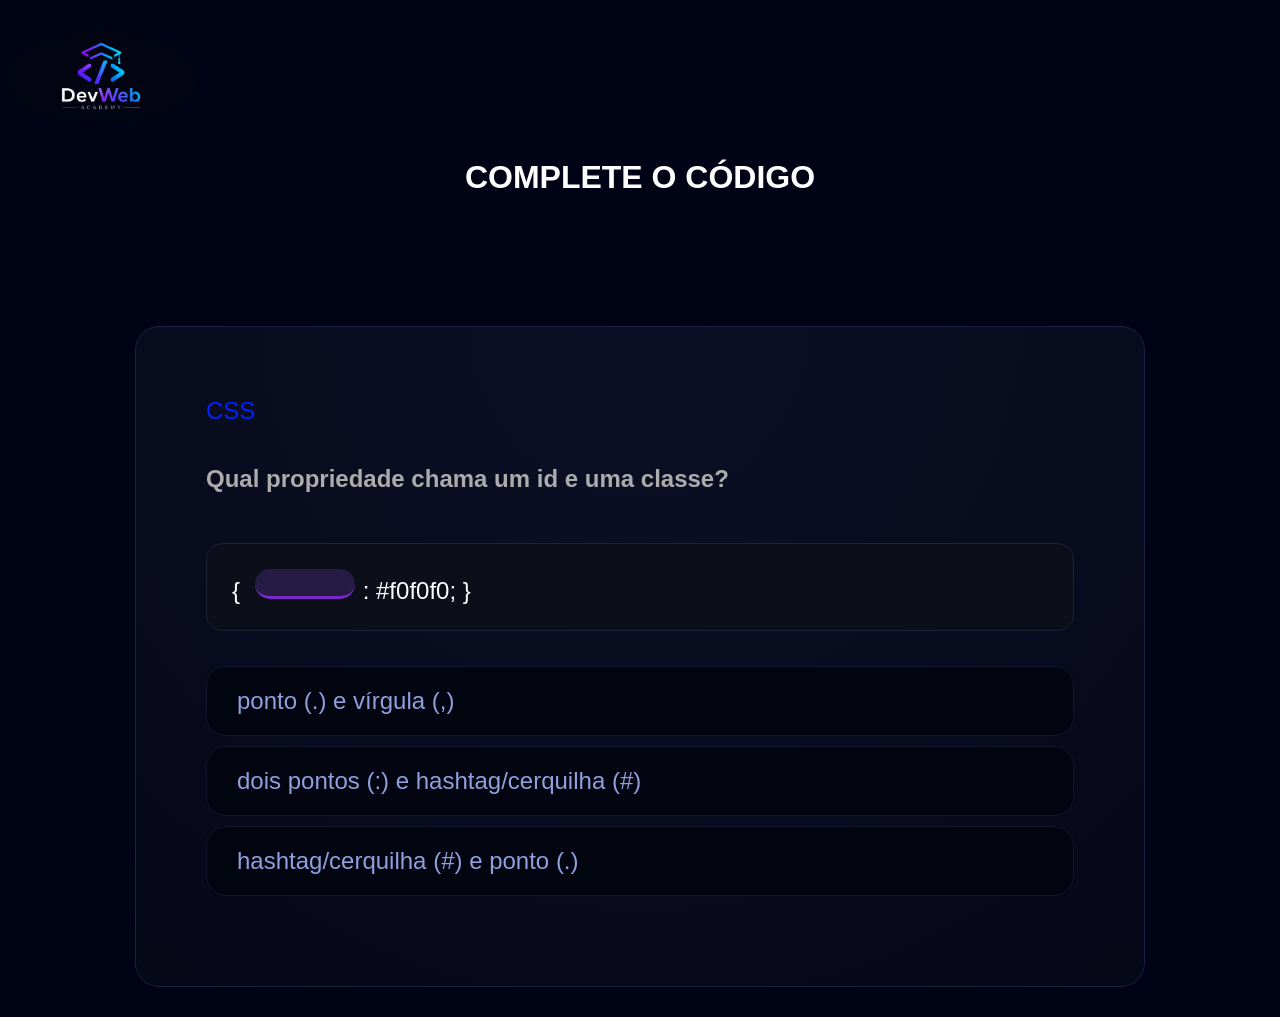
<file: jogo4.html>
<!DOCTYPE html>
<html lang="pt-br">
<head>
    <meta charset="UTF-8">
    <meta name="viewport" content="width=device-width, initial-scale=1.0">
    <title>Desafio Quiz - Complete o Código - 4</title>
    <link rel="stylesheet" href="jogo.css">
    <script src="pontuacao.js" defer></script>


</head>

<body>

    <div class="quiz">
           <a href="inicio.html">
            <img class="logo" src="./imagens/logo.dev.png" alt="Logo do site">
           </a>
        <header class="topo-quiz">
            <h1 class="esquerdo"><span>COMPLETE O CÓDIGO</span></h1>
        </header>

        <main class="desafio">
            <span class="css">CSS</span>
            <h1 class="pergunta">Qual propriedade chama um id e uma classe?</h1>

            <div class="codigo">
                <code>
                     { <span class="lacuna"></span>: #f0f0f0; }
                </code>
            </div>

            <div class="opcoes">
                <button class="botao-opcao">ponto (.) e vírgula (,)</button>
                <button class="botao-opcao">dois pontos (:) e hashtag/cerquilha (#)</button>
                <button class="botao-opcao" data-correta="true">hashtag/cerquilha (#) e ponto (.)</button>
            </div>
        </main>

    </div>

      <script src="jogo4.js"></script>
</body>
</html>
</file>
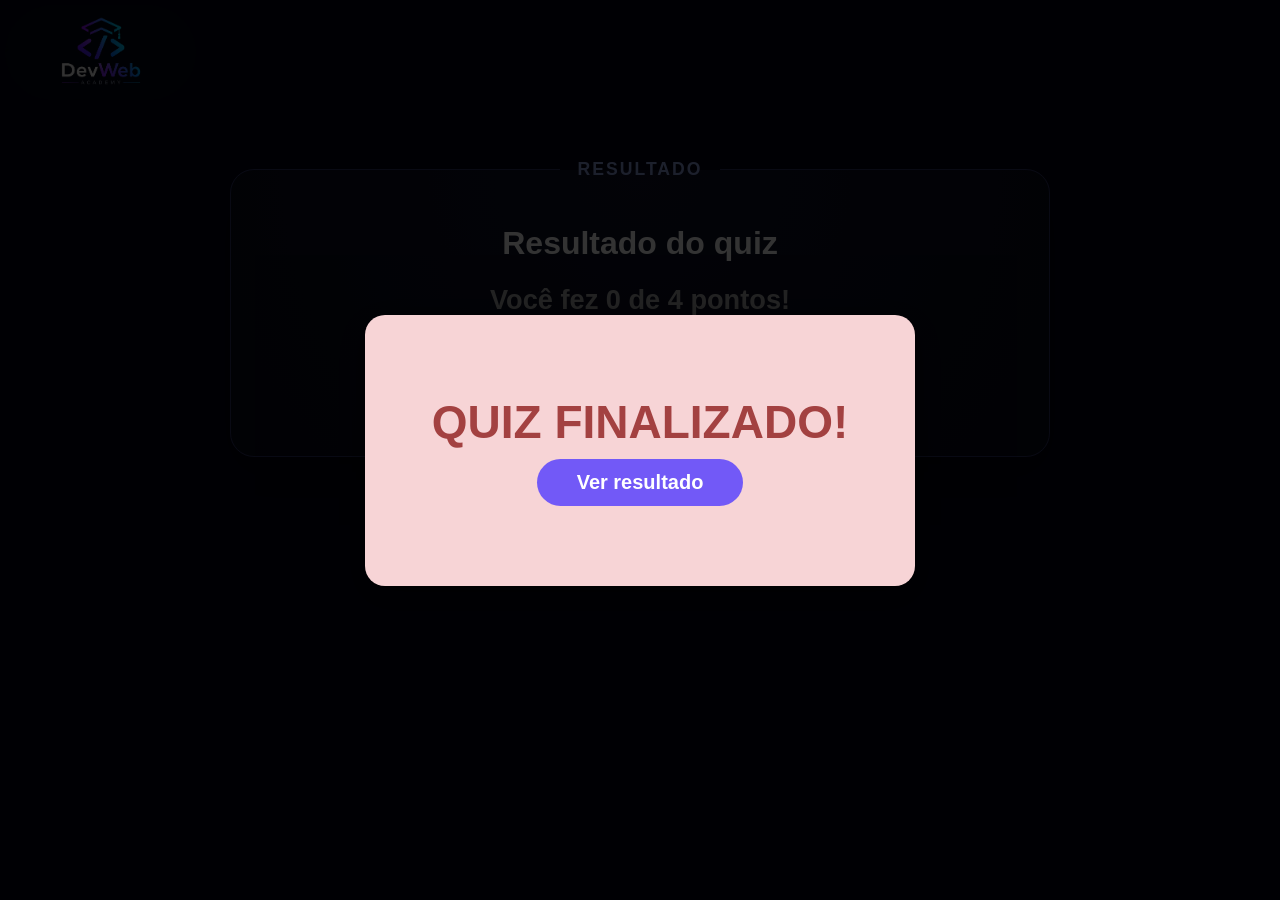
<file: jogoPontuacao.html>
<!DOCTYPE html>
<html lang="pt-BR">
<head>
    <meta charset="UTF-8">
    <meta name="viewport" content="width=device-width, initial-scale=1.0">
    <title>Resultado do Quiz</title>
     <link rel="stylesheet" href="pontuacao.css">
    <script src="pontuacao.js" defer></script>

   
</head>
<body>

    <header>
       <img src="./imagens/logo.dev.png" class="logo" alt="logo">
      </header>

    <main class="pagina-resultado">
        <fieldset class="painel-pontuacao">
            <legend>RESULTADO</legend>
            <h2>Resultado do quiz</h2>
            <p id="resultado">Calculando sua pontuação...</p>
            <button class="btn-reiniciar" onclick="reiniciarQuiz()">Jogar novamente</button>
        </fieldset>
    </main>


    <div id="meuOverlay" class="fundo-escuro-overlay">
        
     
        <div id="telaAcerto" class="card acerto">
        <h1>QUIZ FINALIZADO!</h1>
            <button class="btn-avancar" onclick="fecharTela()">Ver resultado</button>
        </div>

        
        <div id="telaErro" class="card erro">
            <h1>QUIZ FINALIZADO!</h1>
            <button class="btn-avancar" onclick="fecharTela()">Ver resultado</button>
        </div>

    </div>
</body>
</html>
</file>
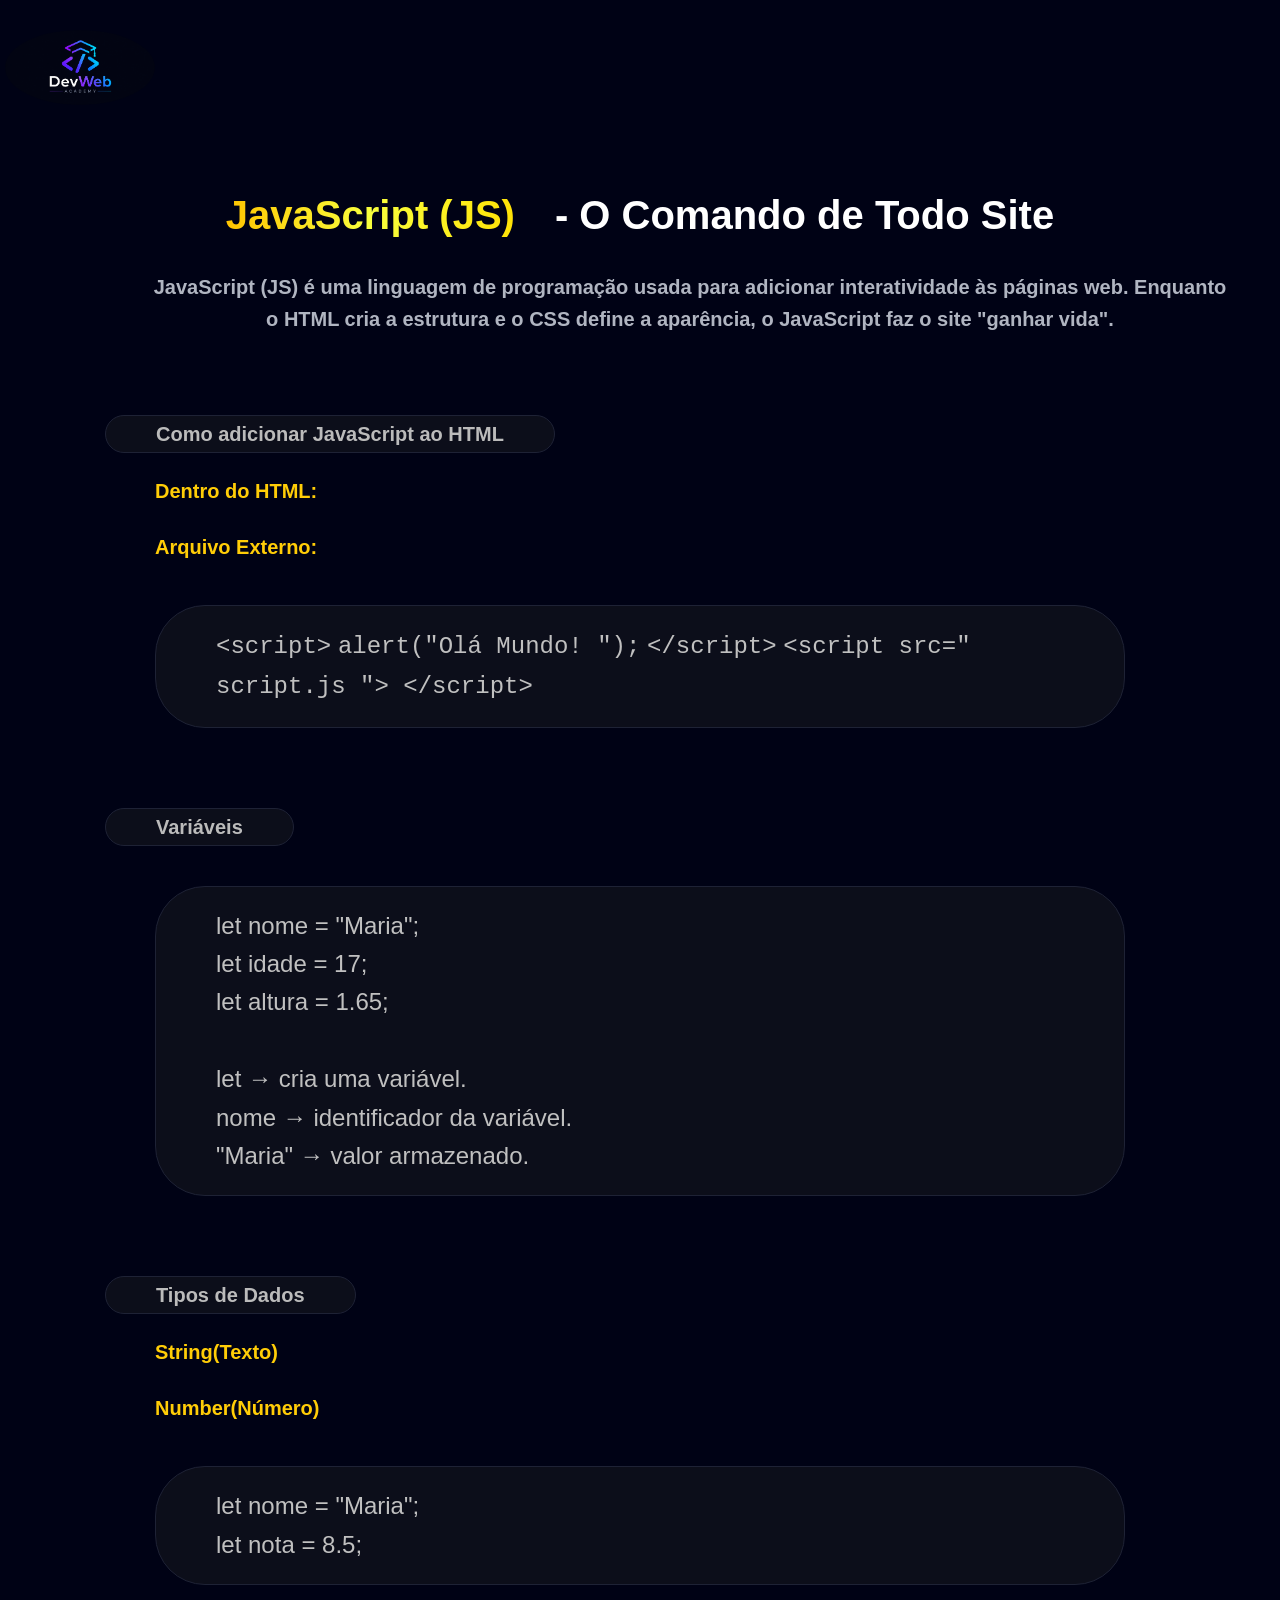
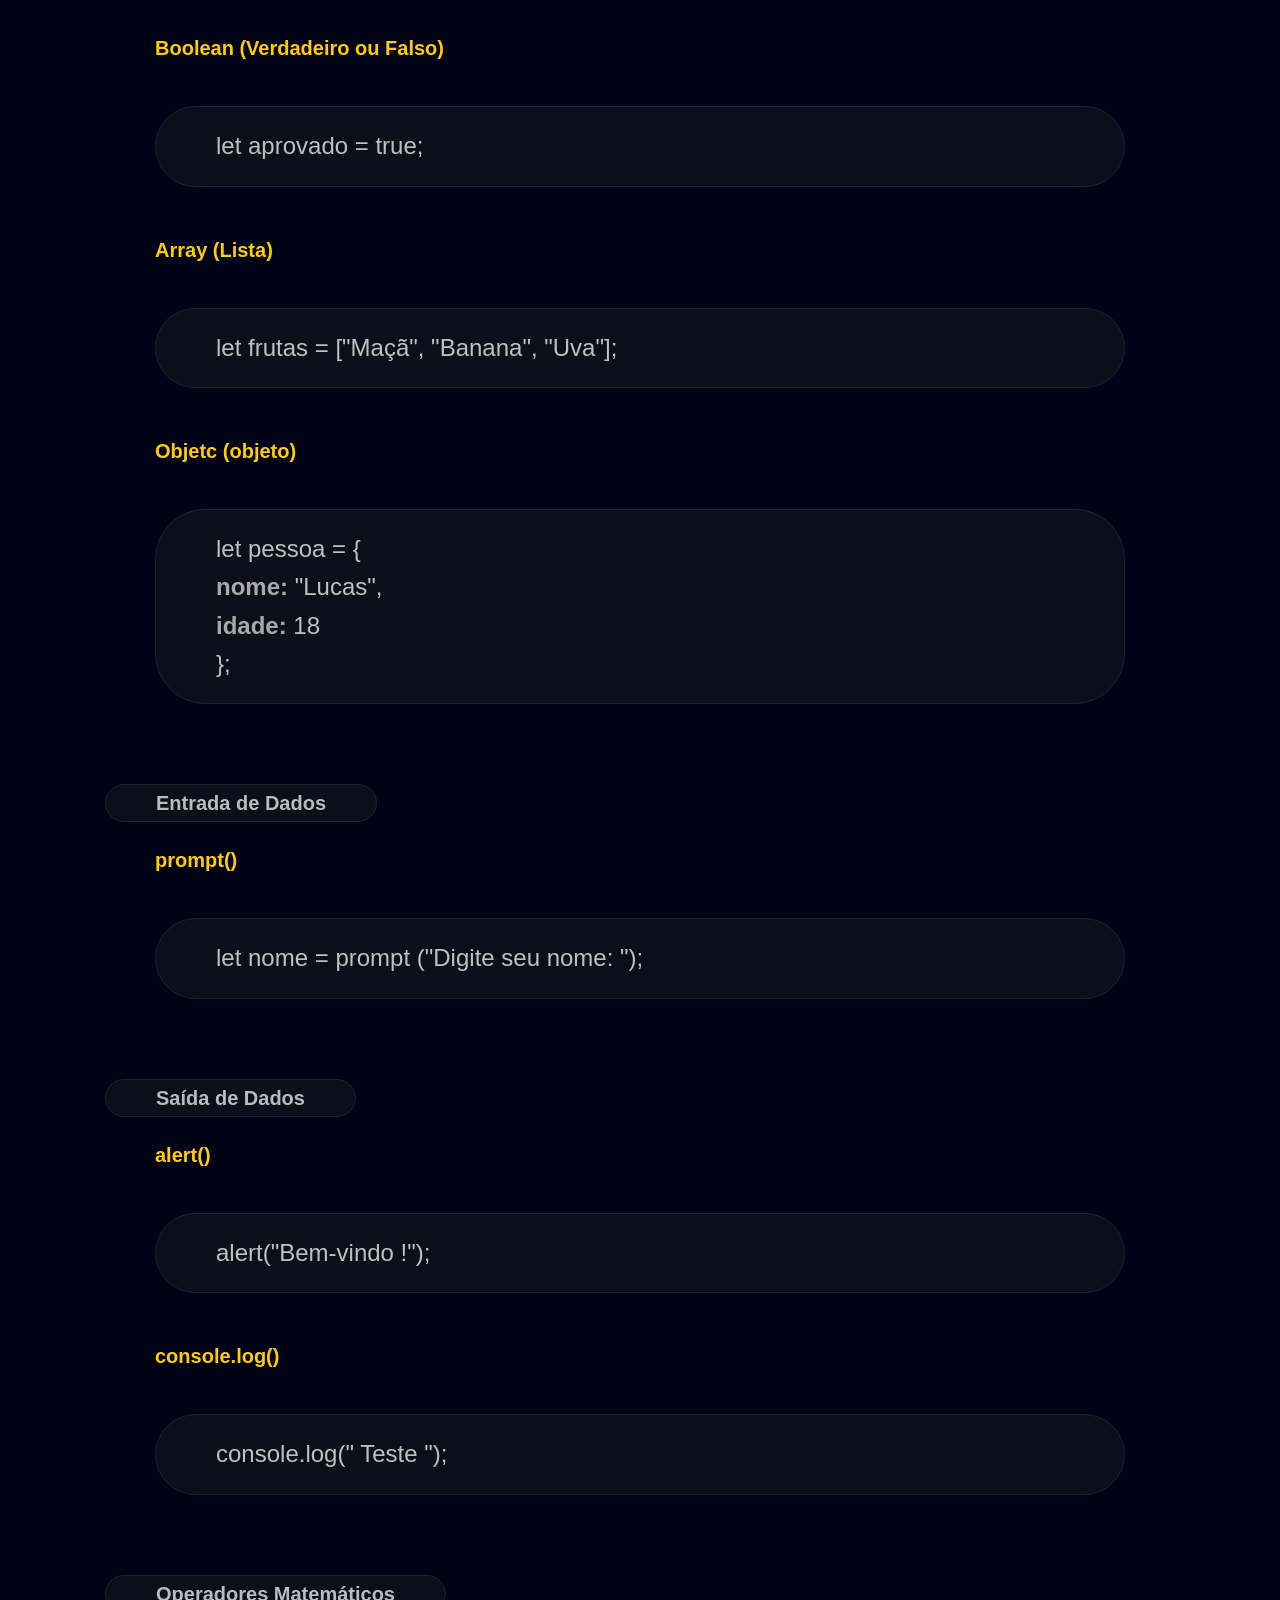
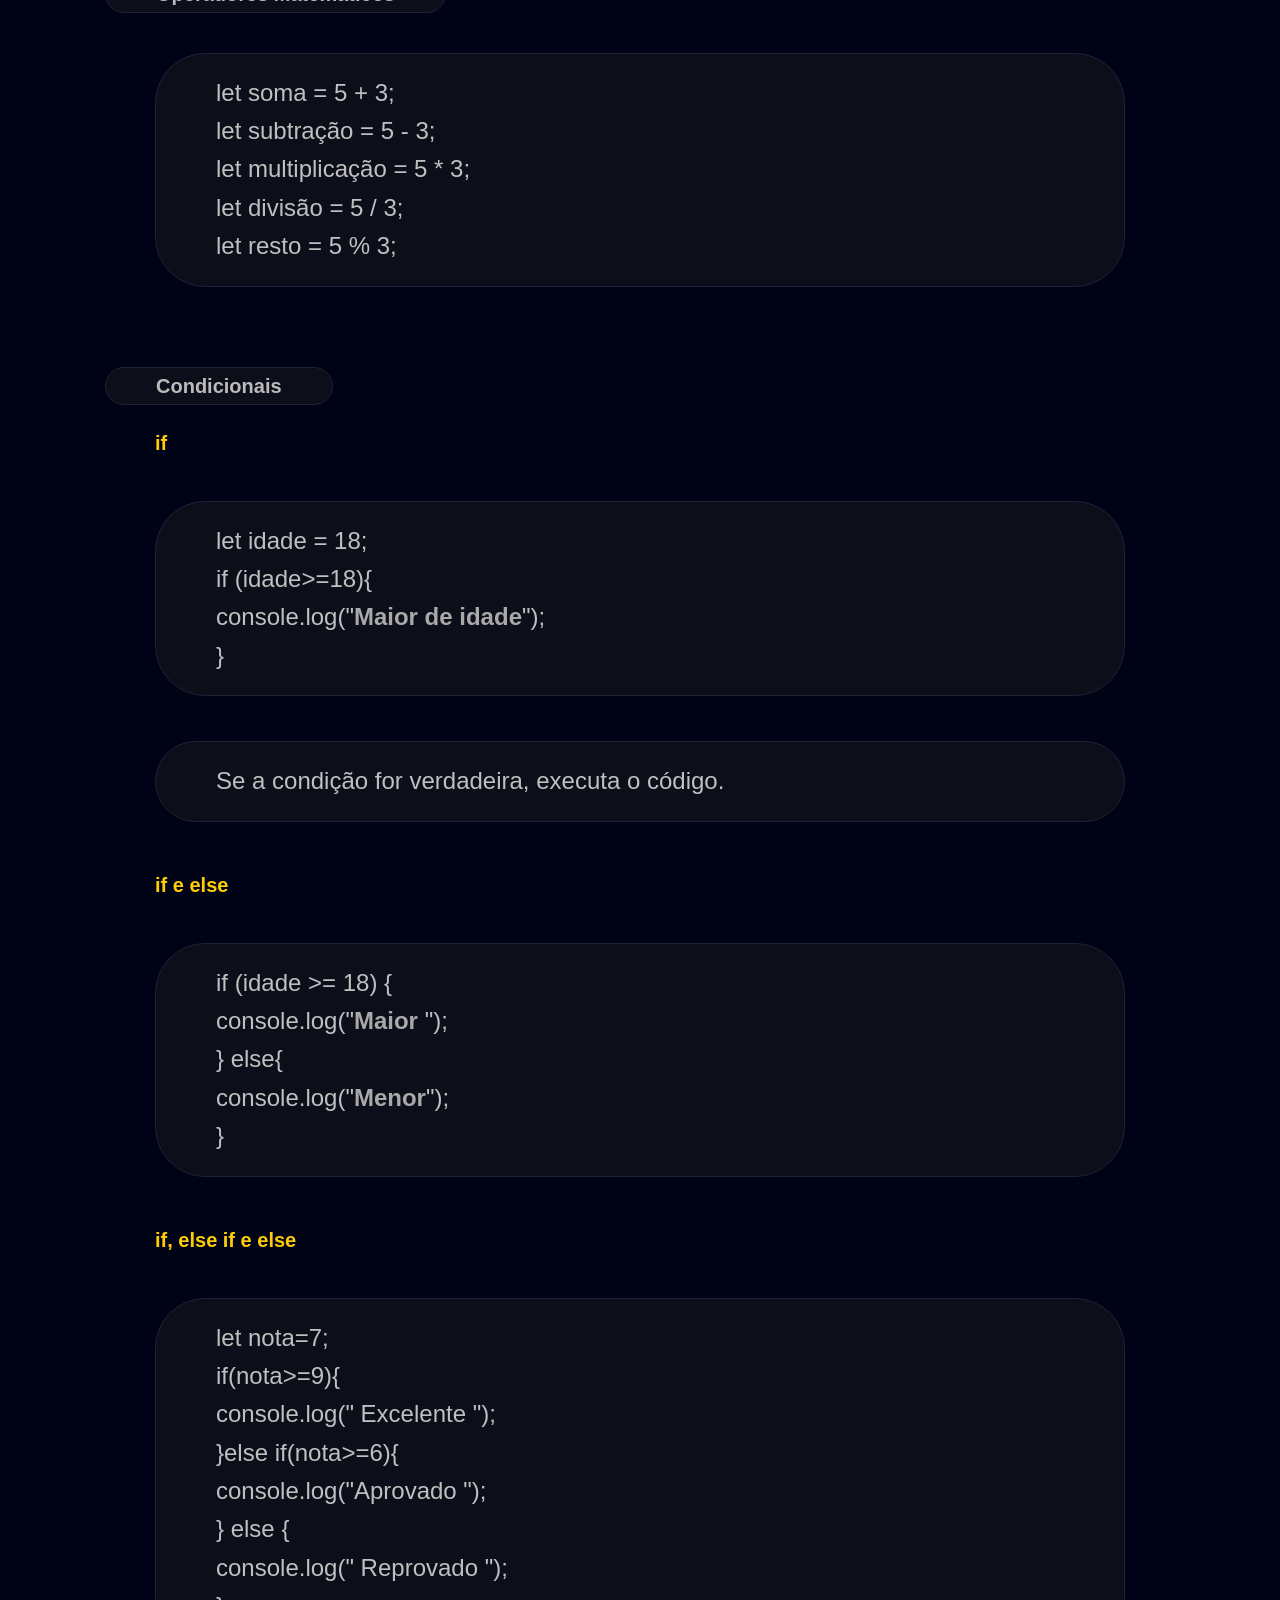
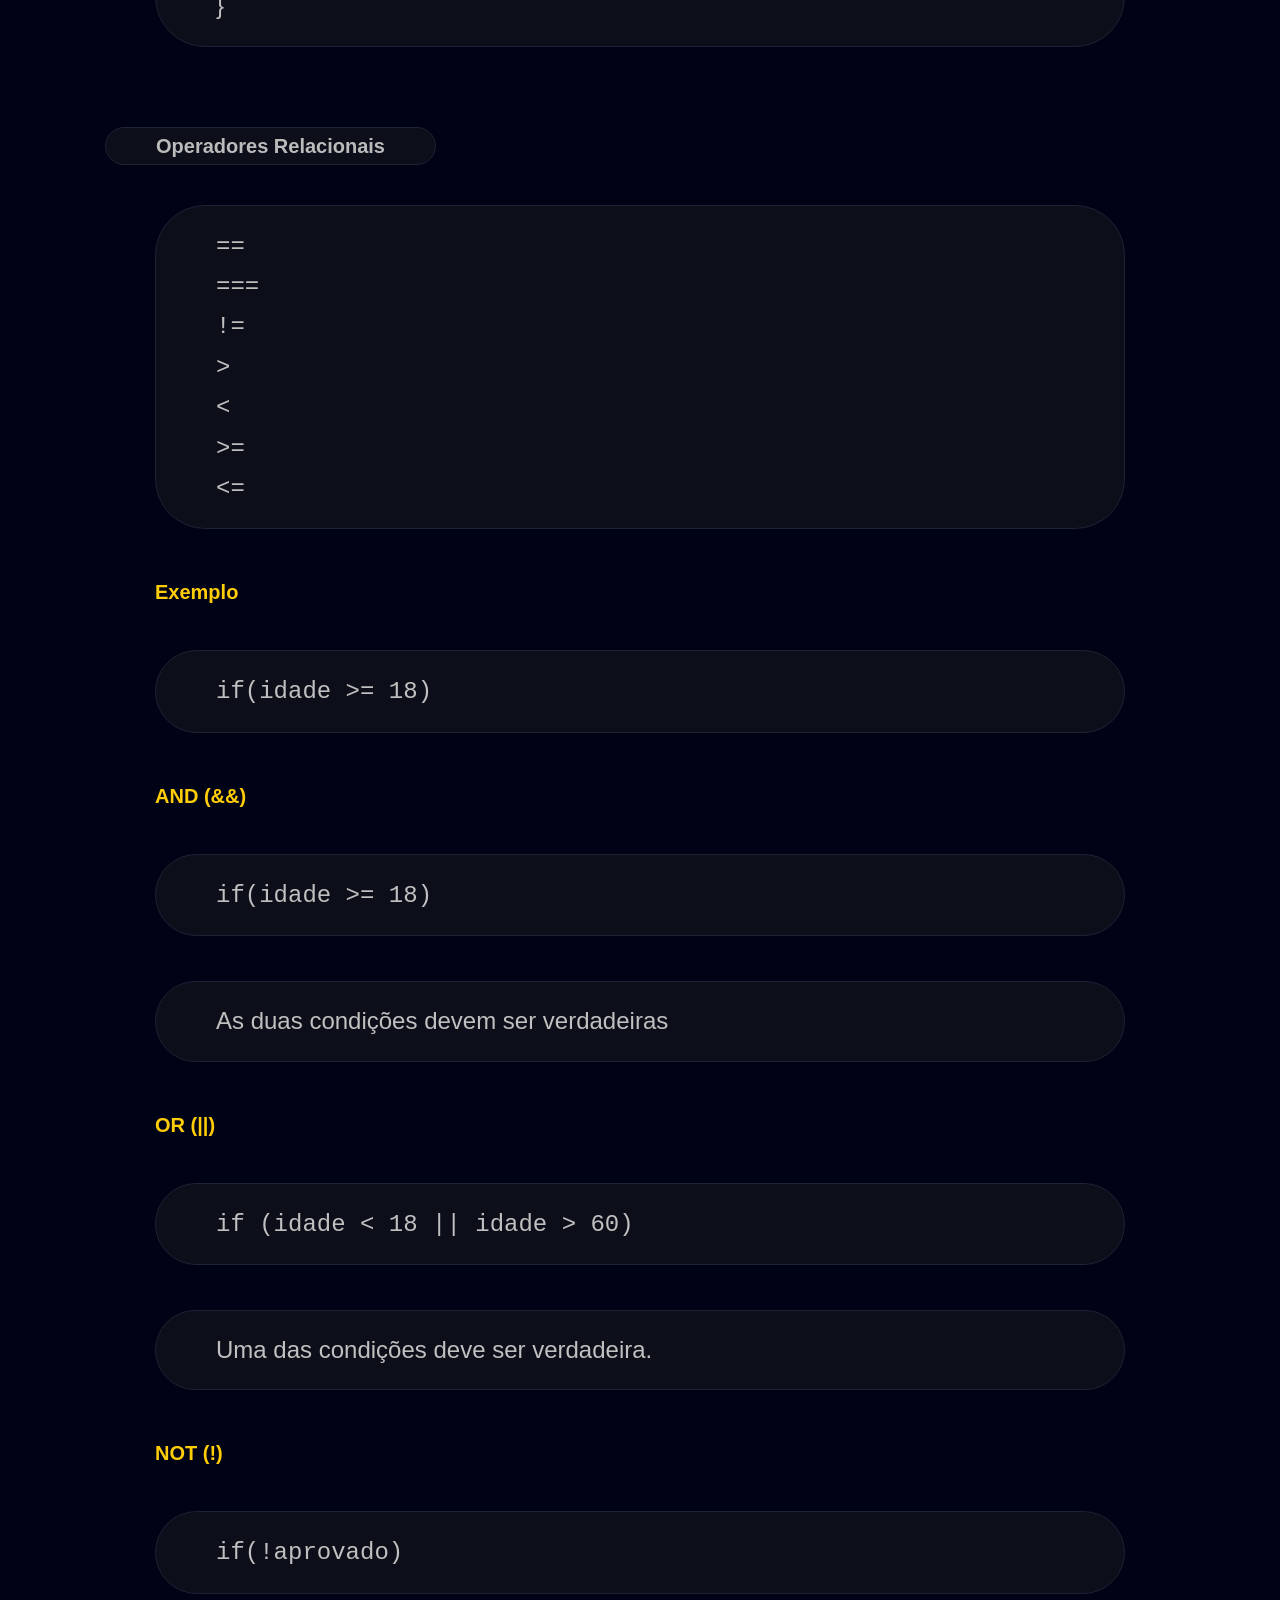
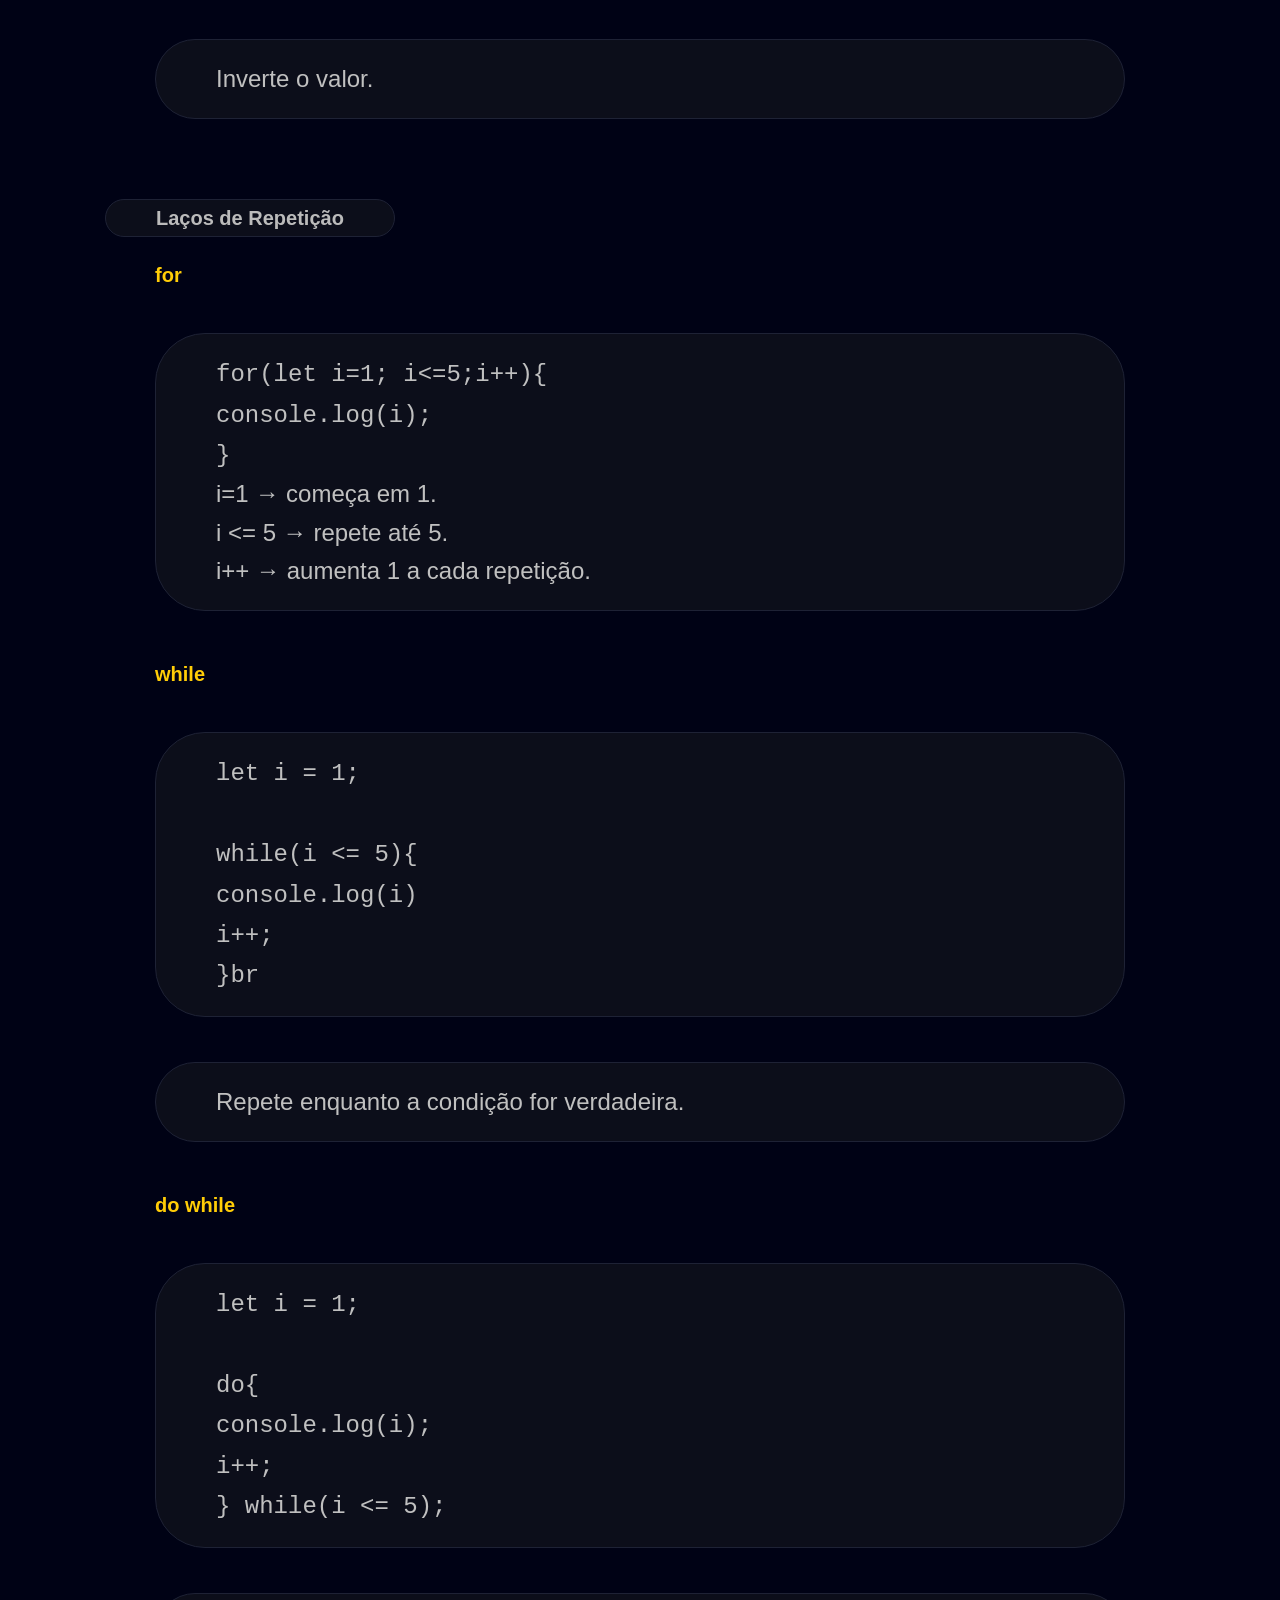
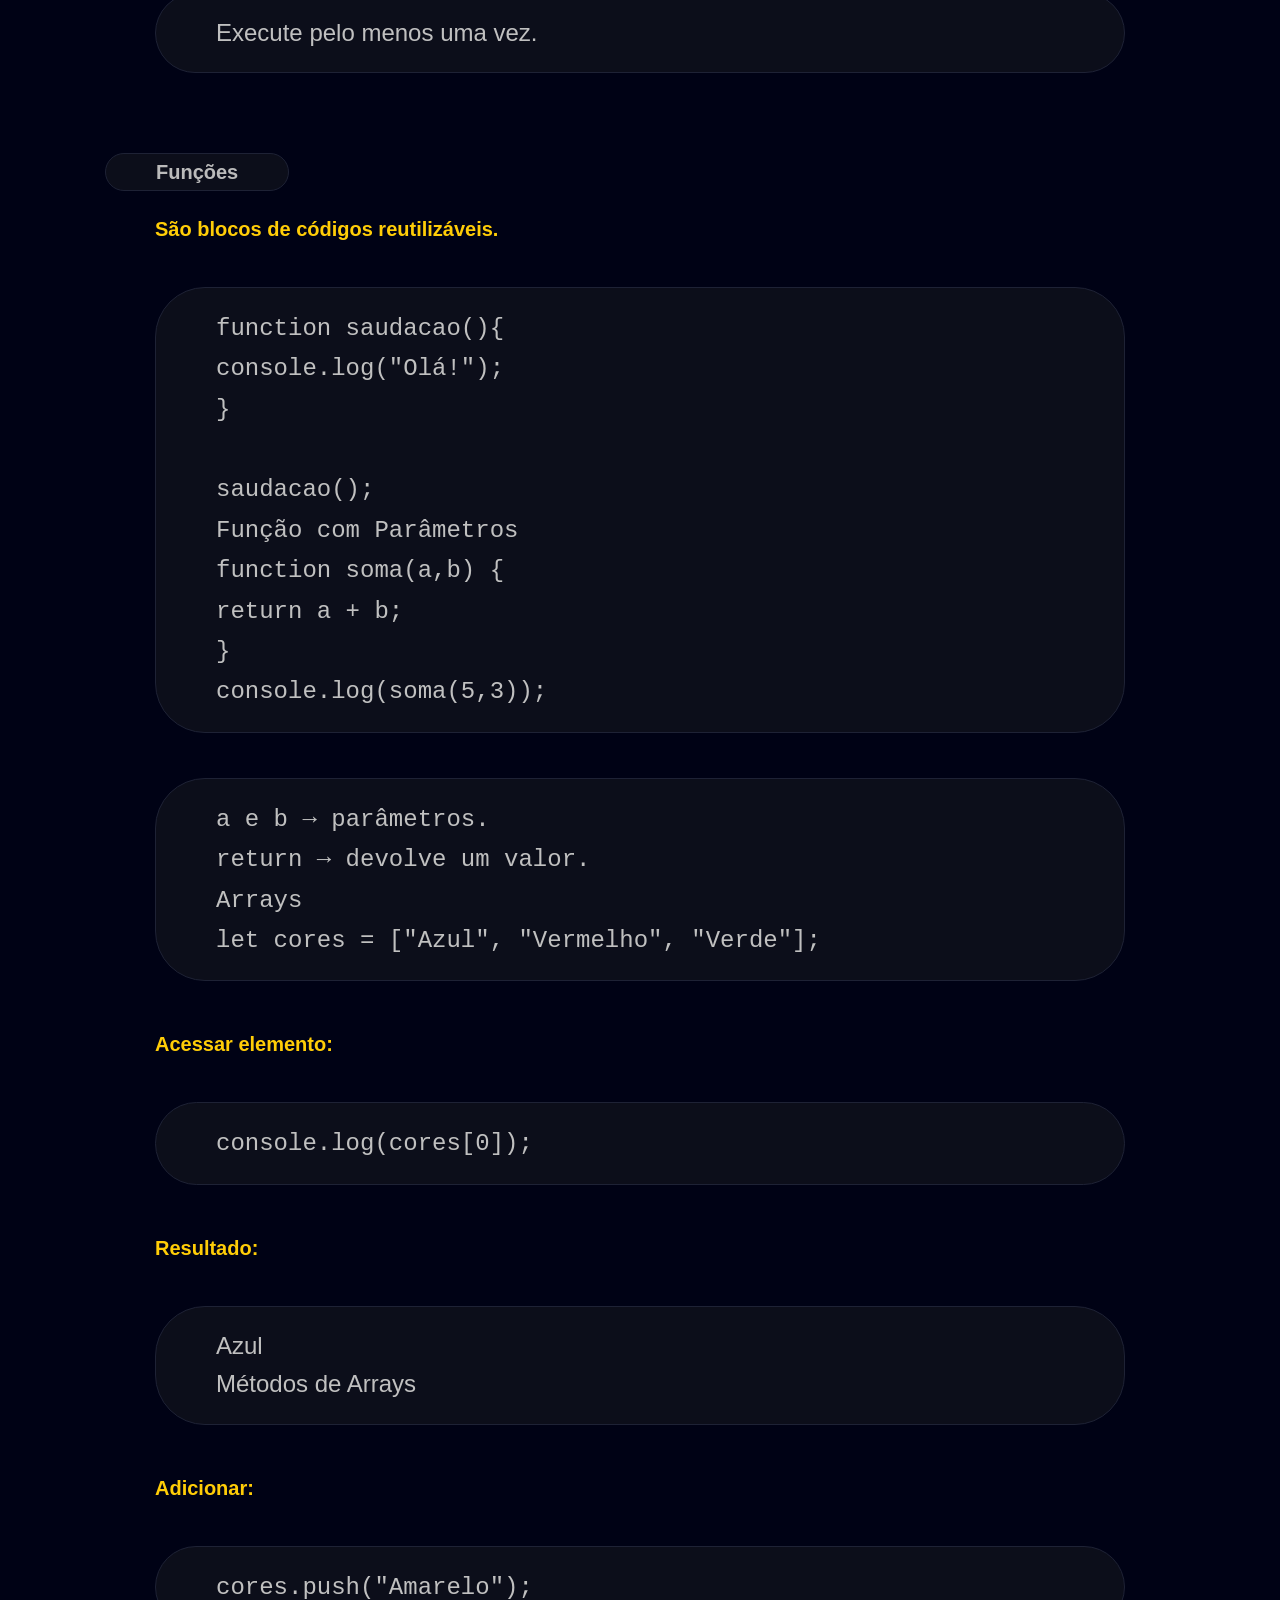
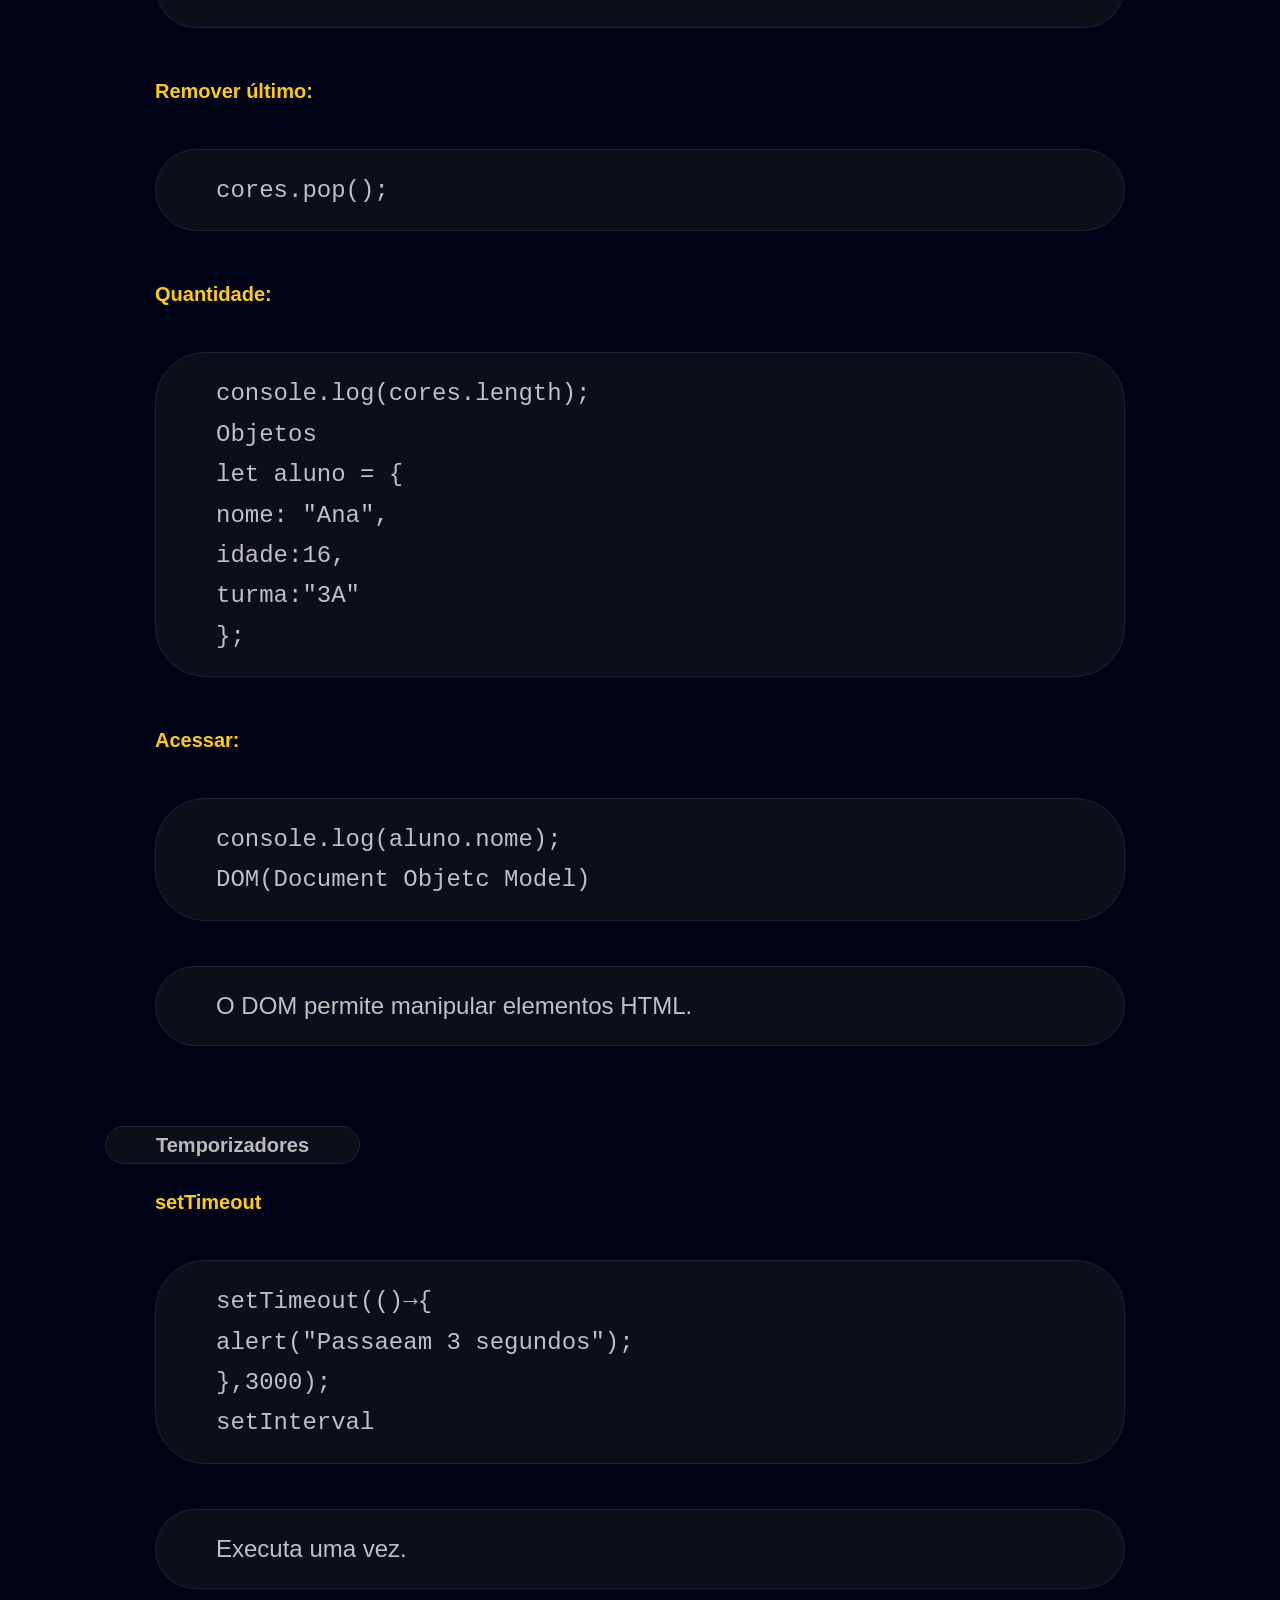
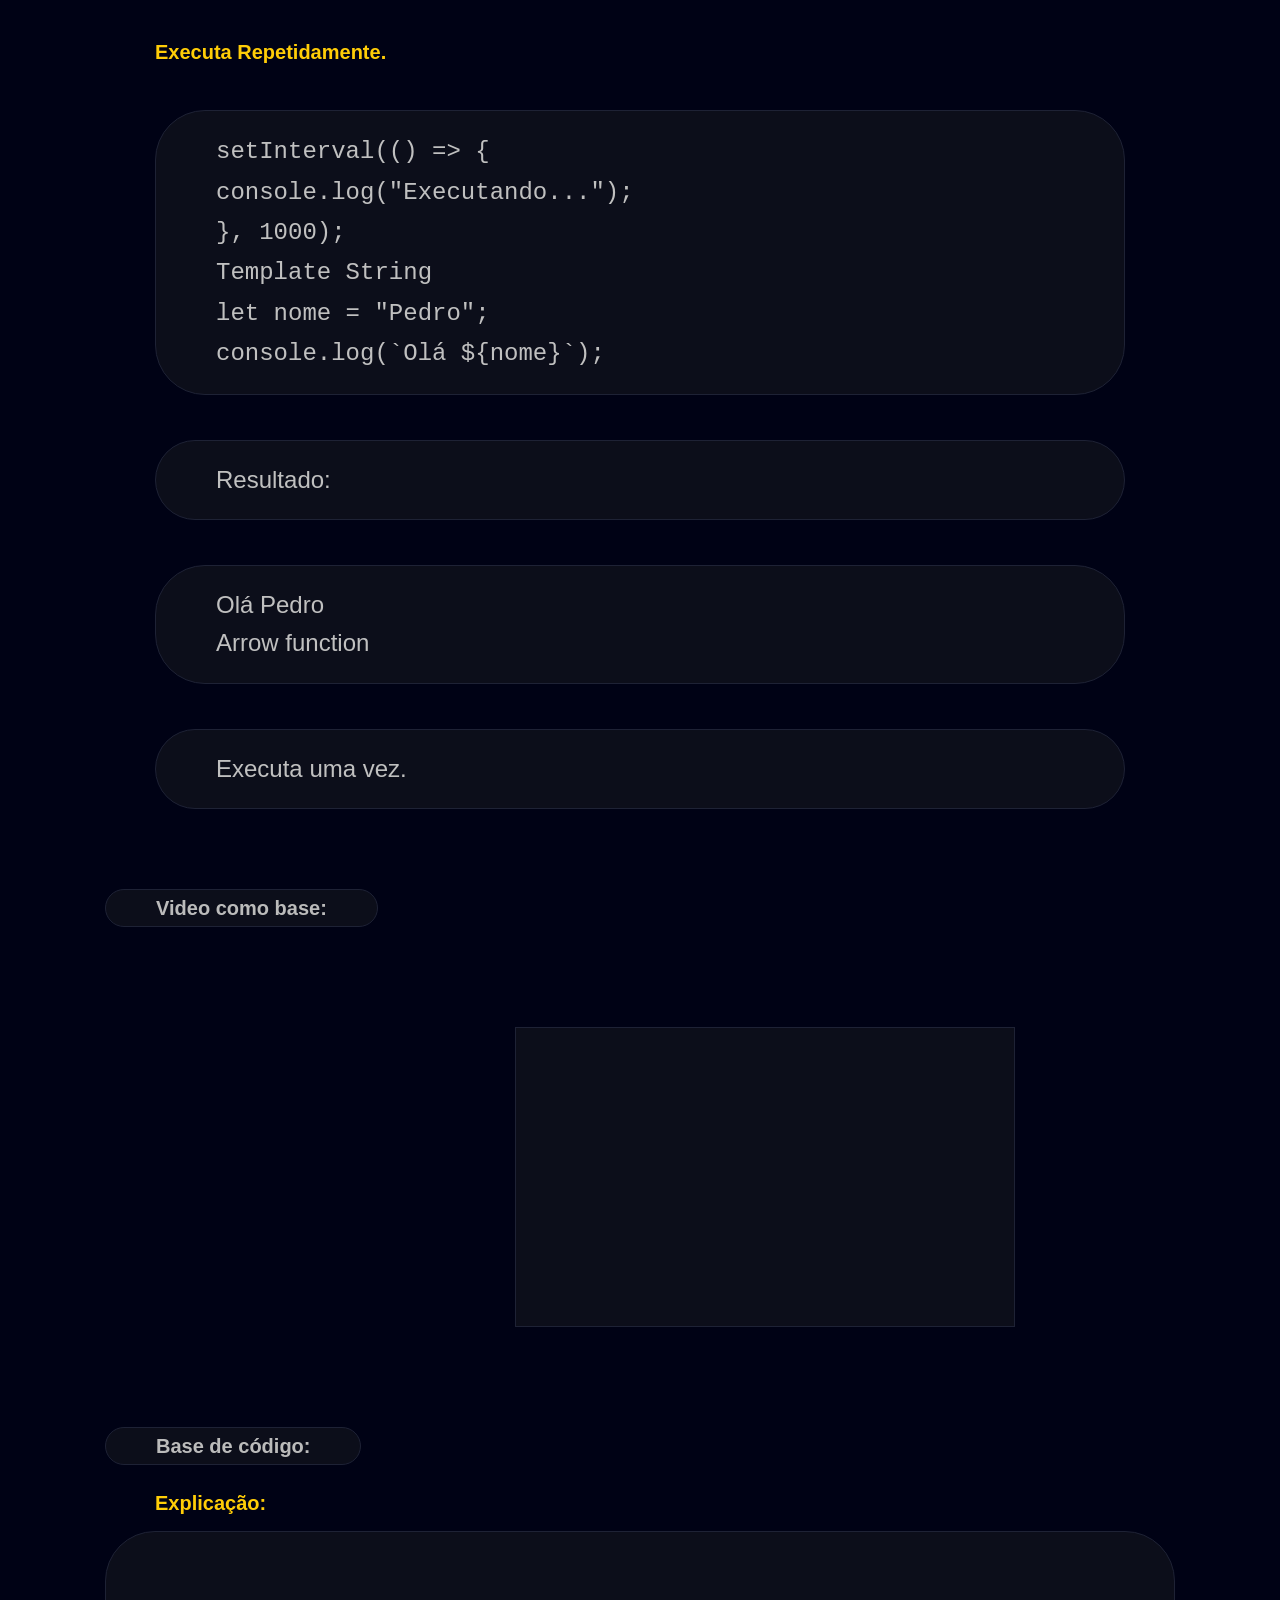
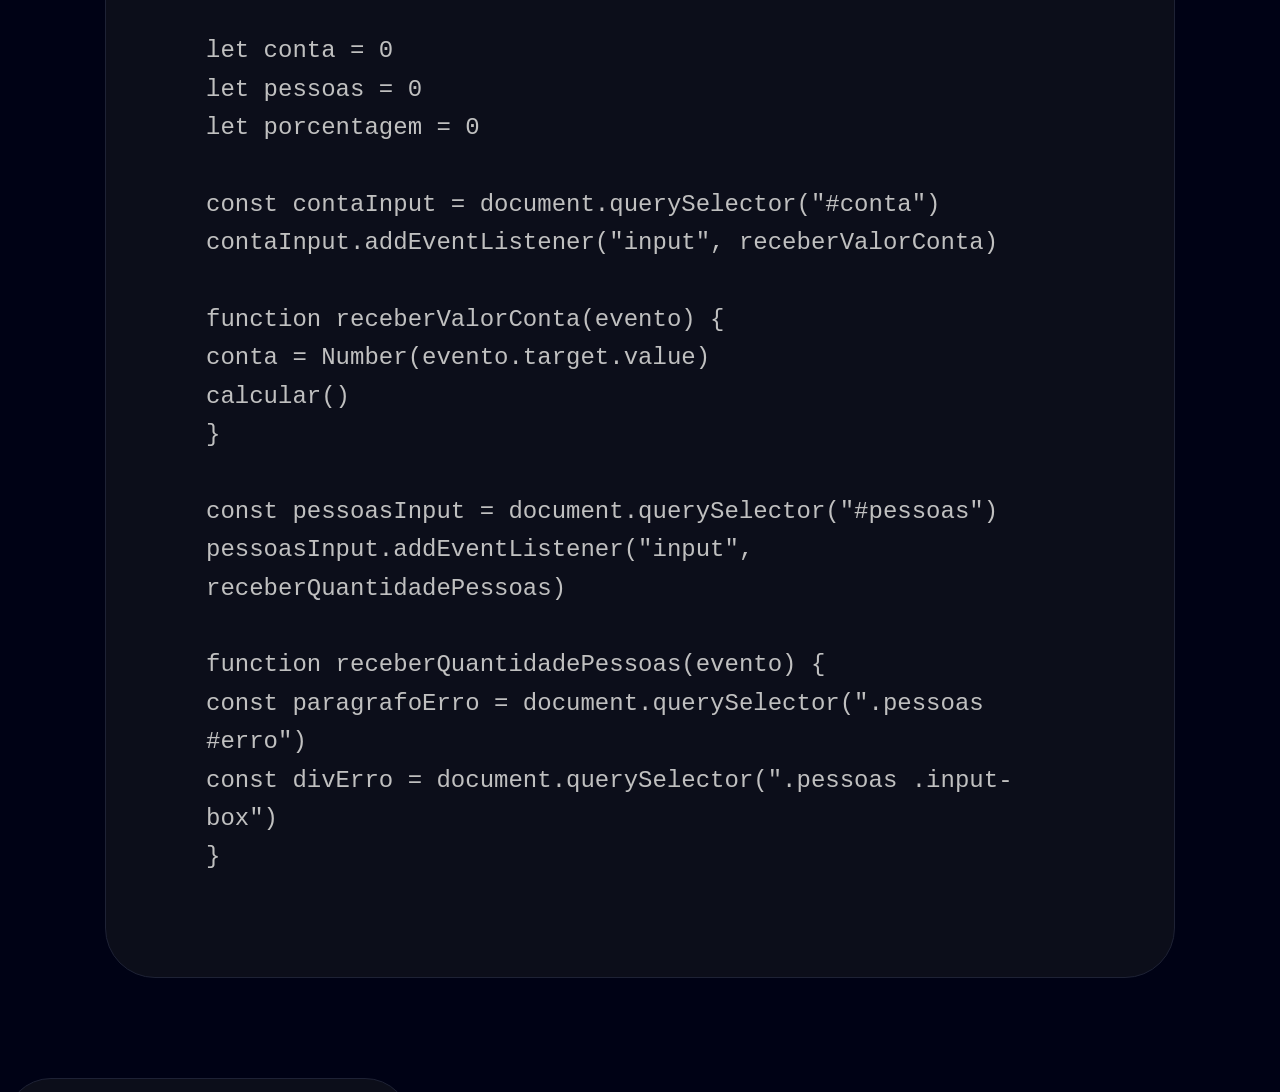
<file: js.html>
<!DOCTYPE html>
<html lang="pt-br">
<head>
    <meta charset="UTF-8">
    <meta name="viewport" content="width=device-width, initial-scale=1.0">
   <link rel="stylesheet" href="js.css">
    <title>Document</title>
</head>
<body>

          <header>
            <a href="inicio.html">
            <img class="logo" src="./imagens/logo.dev.png" alt="Logo do site">
           </a>
        </header>

       
        <h1><span>JavaScript (JS)</span> - O Comando de Todo Site</h1>
        <h3 class="js">
            JavaScript (JS) é uma linguagem de programação usada para adicionar interatividade às páginas web. Enquanto o HTML cria a estrutura e o CSS define a aparência, o JavaScript faz o site "ganhar vida".
        </h3>
        
        <h2>Como adicionar JavaScript ao HTML</h2>
        <section class="adicionar">
        <h3>Dentro do HTML:</h3>
        <h3>Arquivo Externo:</h3>
            <p class="adicionar"> 
                
                <code><span>&lt;script&gt</span></code>
                <code><span>alert("</span>Olá Mundo! <span>");</span></code>
                <code><span>&lt;/script&gt</span></code>

                <code><span>&lt;script src="</span> script.js <span>"&gt; &lt;/script&gt;</span></code>            
            
          </p>
        </section>


        <h2>Variáveis</h2>
        <section class="variaveis">
            <p>
                <span>let nome = </span>"Maria"; <br>
                <span>let idade = </span>17;  <br>
                <span>let altura = </span>1.65;  <br>
                 <br>
                <span>let → </span>cria uma variável. <br>
                <span>nome → </span>identificador da variável. <br>
                <span>"Maria" → </span>valor armazenado.  <br>
            </p>
        </section>


        <h2>Tipos de Dados</h2>
        <section class="tipos">
        <h3>String(Texto)</h3>
        <h3>Number(Número)</h3>
            <p>
                 <span>let nome = </span>"Maria";  <br>
                 <span>let nota = </span>8.5;  <br>
            </p>

            <h3>Boolean (Verdadeiro ou Falso)</h3>
            <p>
                <span>let aprovado = </span>true;
            </p>

            <h3>Array (Lista)</h3>
            <p>
                <span>let frutas = </span>["Maçã", "Banana", "Uva"];
            </p>

            <h3>Objetc (objeto)</h3>
            <p>
                <span>let pessoa = {</span> <br> 
                    <strong>nome: </strong>"Lucas", <br>
                    <strong>idade: </strong>18 <br>
                <span>};</span>
            </p>
        </section>


        <h2>Entrada de Dados</h2>
       <section class="entrada">
        <h3><span>prompt()</span></h3>
            <p>
                <span>let nome = prompt ("</span>Digite seu nome: <span>");</span>
            </p>
        </section>


        <h2>Saída de Dados</h2>
       <section class="saida">
         
        <h3><span>alert()</span></h3>
        <p>
            <span>alert("</span>Bem-vindo <span>!");</span>
        </p>

        <h3><span>console.log()</span></h3>
        <p>
            <span>console.log("</span> Teste <span>");</span>
        </p>
       </section>


       <h2>Operadores Matemáticos</h2>
       <section class="mate">
        <p>
            <span>let soma = </span> 5 + 3;  <br>
            <span>let subtração = </span> 5 - 3;  <br>
            <span>let multiplicação = </span> 5 * 3; <br>
            <span>let divisão = </span> 5 / 3; <br>
            <span>let resto = </span> 5 % 3; <br>
        </p>
       </section>

       <h2>Condicionais</h2>
       <section class="condicionais">
       <section class="if">
        <h3>if</h3>
        <code>
            <p>
                 <span>let idade = 18;</span>  <br>
                 <span>if (idade>=18){ <br>
                console.log("</span><strong>Maior de idade</strong><span>"); <br>
                }</span> <br>
            </p>
        </code>
        <p>Se a condição for verdadeira, executa o código.</p>
       </section>

       <section class="if e else">
        <h3>if e else</h3>
        <code>
            <p>
                <span>if (idade >= 18) {</span>  <br>
                    <span>console.log("</span><strong>Maior</strong> <span>"); <br>
                <span>} else{</span>   <br>
                    console.log("</span><strong>Menor</strong><span>");</span> <br>
                 <span>}</span> <br>
           </p>
        </code>
       </section>

       <section class="if, else if e else">
        <h3>if, else if e else</h3>
        <code> 
         <p>
            <span>let nota=7;</span> <br>

            <span>if(nota>=9){ <br>
                console.log("</span> Excelente <span>"); <br>
            }else if(nota>=6){ <br>
                console.log("</span>Aprovado <span>"); <br>
            } else { <br>
                console.log("</span> Reprovado <span>"); <br>
            }</span> <br>
          </p>
        </code>
       
       </section>
       </section>

       <h2>Operadores Relacionais</h2>
       <section class="operadores">
        <p>
         <code>
            <span>
            == <br>
            === <br>
            != <br>
            &gt; <br>
            &lt; <br>
            &gt;= <br>
            &lt;= 
         </span>
         </code>
        </p>
       </section>

       <h3>Exemplo</h3>
       <section >
        <p>
            <span> <code> if(idade &gt;= 18) </code> </span>
        </p>
       </section>

       <h3>AND (&&)</h3>
       <section class="and">
         <p>
            <span>
            <code>if(idade &gt;= 18)</code>
         </span>
         </p>
         <p>As duas condições devem ser verdadeiras</p>
       </section>

       <h3>OR (||)</h3>
       <section class="or">
        <p>
            <span>
            <code>if (idade &lt; 18 || idade &gt; 60)</code>
        </span>
        </p>
        <p>Uma das condições deve ser verdadeira.</p>
       </section>

       <h3>NOT (!)</h3>
       <section class="not">
        <p>
            <span>
            <code>if(!aprovado)</code>
        </span>
        </p>
        <p>Inverte o valor.</p>
       </section>


       <h2>Laços de Repetição</h2>
       <h3>for</h3>
       <section class="for">
         <p>
            <span>
                <code>
                for(let i=1; i&lt;=5;i++){<br>
                  console.log(i); <br>
                }  
                </code>
            </span>
            <br>
            <span> i=1 →</span> começa em 1. <br>
            <span>i &lt;= 5 →</span> repete até 5. <br>
            <span>i++ →</span> aumenta 1 a cada repetição. <br>
         </p>
       </section>

       <h3>while</h3>
       <section class="while">
       <span>
            <p><code>
                let i = 1;  <br>
               <br> 
                while(i &lt;= 5){<br>
                    console.log(i) <br>
                    i++; <br>
                }br
            </code></p>
       </span>
         <p>Repete enquanto a condição for verdadeira.</p>
       </section>

       <h3>do while</h3>
       <section class="doWhile">
       <p>
            <code>
                <span>
           let i = 1; <br>
           <br>
           do{<br>
            console.log(i); <br>
            i++; <br>
           } while(i &lt;= 5); <br>
                </span>
            </code>
        </p>
        <p>Execute pelo menos uma vez.</p>
       </section>


       <h2>Funções</h2>
       <h3>São blocos de códigos reutilizáveis.</h3>
       <section class="blocos">
        <p>
            <code>
                <span>
            function saudacao(){ <br>
                console.log("Olá!"); <br>
            } <br>
             <br>
            saudacao(); <br>
            Função com Parâmetros  <br>
            function soma(a,b) { <br>
                return a + b; <br>
            } <br>
            console.log(soma(5,3)); <br>
                </span>
            </code>
        </p>

        <p>
            <code>
                <span>a e b →</span> parâmetros. <br>
                <span>return →</span> devolve um valor. <br>
                <span>Arrays</span> <br>
                <span>let cores = </span>["Azul", "Vermelho", "Verde"]; <br>
            </code>
        </p>
       </section>

       <h3>Acessar elemento:</h3>
       <section class="elemento">
       <p>
         <code>
            <span>
                console.log(cores[0]);
            </span>
        </code>
       </p>
       </section>

       <h3>Resultado:</h3>
       <section class="resultado">
        <p><span>
            Azul <br>
            Métodos de Arrays 
        </span></p>
       </section>

       <h3>Adicionar:</h3>
       <section class="adicionar">
       <p>
         <code>
            <span>
            cores.push("Amarelo");
            </span>
        </code>
       </p>
       </section>

       <h3>Remover último:</h3>
       <section class="remover">
        <p>
            <code>
            <span>
            cores.pop();
            </span>
        </code>
        </p>
       </section>

       <h3>Quantidade:</h3>
       <section class="quantidade">
        <p>
            <code>
                <span>
            console.log(cores.length);<br>
            Objetos<br>
            let aluno = {<br>
                nome: "Ana",<br>
                idade:16,<br>
                turma:"3A"<br>
            };<br>
                </span>
            </code>
        </p>
       </section>

       <h3>Acessar:</h3>
       <section class="acessar">
        <p>
            <code>
                <span>
            console.log(aluno.nome);<br>
            DOM(Document Objetc Model)<br>
                </span>
            </code>
        </p>
        <p>O DOM permite manipular elementos HTML. </p>
       </section>

       <h2>Temporizadores</h2>
       <h3>setTimeout</h3>
       <section class="set">
        <p>
            <code>
                <span>
            setTimeout(()→{ <br>
               alert("Passaeam 3 segundos"); <br>
            },3000);<br>
            setInterval<br>
                </span>
            </code>
        </p>
        <p>Executa uma vez.</p>
       </section>

       <h3>Executa Repetidamente.</h3>
       <section class="repe">
        <p>
            <code>
                <span>
            
                setInterval(() => { <br>
                    console.log("Executando..."); <br>
                    }, 1000); <br>
                    Template String <br>
                    let nome = "Pedro"; <br>
                    console.log(`Olá ${nome}`);<br>
            
                </span>
            </code>
        </p>

        <p><span>Resultado:</span> </p>
        <p>Olá Pedro <br>
        Arrow function </p>

        <p>Executa uma vez.</p>
       </section>


         <h2>Video como base:</h2>
        <section class="video">
            <iframe width="594" height="232" src="https://www.youtube.com/embed/Z7mnxUI4u00" title="CURSO DE JAVASCRIPT DO ZERO | parte 1 - variáveis, onClick, funções e interação com HTML" frameborder="0" allow="accelerometer; autoplay; clipboard-write; encrypted-media; gyroscope; picture-in-picture; web-share" referrerpolicy="strict-origin-when-cross-origin" allowfullscreen></iframe>      
        </section>

        <h2>Base de código:</h2>
        <section class="codigo">
        <h3>Explicação:</h3>

           
                <p class="codi">
                    <code>
                        
                            
                            let conta = 0<br>
                            let pessoas = 0<br>
                            let porcentagem = 0<br>
                            <br>
                            const contaInput = document.querySelector("#conta")<br>
                            contaInput.addEventListener("input", receberValorConta)<br>
                            <br>
                            function receberValorConta(evento) {<br>
                                conta = Number(evento.target.value)<br>
                                calcular()<br>
                            }<br>
                            <br>
                            const pessoasInput = document.querySelector("#pessoas")<br>
                            pessoasInput.addEventListener("input", receberQuantidadePessoas)<br>
                            <br>
                            function receberQuantidadePessoas(evento) {<br>
                                const paragrafoErro = document.querySelector(".pessoas #erro")<br>
                                const divErro = document.querySelector(".pessoas .input-box")<br>
                            }<br>

                        
                    </code>
                </p>
        </section>

        
        <a href="jogo.html" class="pro">
        <button class="proxi">
            Vamos testar seus conhecimentos
            <img class="seta" src="./imagens/seta-direita.png" alt="seta">
        </button>
    </a>

</body>
</html>
</file>
<file: css.css>
* {
    margin: 0;
    padding: 0;
    box-sizing: border-box;
}

body {
    background-color: #000215;
    font-family: "Inter", sans-serif;
    margin: 5px;
}

main {
    margin: 55px;
}

.logo {
    width: 15%;
    margin-top: 25px;
    cursor: pointer;
    border-radius: 100%;
    transition: transform 0.3s ease, box-shadow 0.3s ease;
}

.logo:hover{
    transform: translateY(-20px);
    box-shadow: 0 20px 50px rgb(0, 195, 255); 
}

h1{
    font-size: 4.5rem;
    color: #fff;
    display: flex;
    justify-content: center;
    align-items: center;
    line-height: 1.8;
    gap: 40px;
    margin-top: 70px;
    margin-bottom: 20px;
    font-family: "Montserrat", sans-serif;

}

h1 span
{
    background: linear-gradient(
        90deg,
        #00eaff,
        hsl(237, 100%, 50%),
        #7a00f3
    );
    -webkit-background-clip: text;
    -webkit-text-fill-color: transparent;
}

.css {
    color: #b0b5c1;
    font-size: 1.25rem;
    line-height: 1.6;
    margin-bottom: 45px;
    text-align: center;    
    padding: 0 40px;       
}

h2 {
    background-color: #0c0e1a;
    border: 1px solid #1e2235;
    font-size: 1.5rem;
    color: #bbbbbb;
    margin: 100px 200px 0;
    line-height: 1.8;
    padding-inline: 50px;
    font-family: "Poppins", sans-serif;
    border-radius: 50px;
    width: fit-content;
    margin-bottom: 30px;
}

h3 {
    font-size: 1.15rem;
    color: #bbbbbb;
    margin-left: 200px;
    line-height: 1.8;
    margin-bottom: 10px;
    padding-left: 50px;
    font-family: "Montserrat", sans-serif;
}

.basico, .forma, .tipo, .ex, .codi {
    color: #c0c0c0;
    font-size: 1.25rem;
    line-height: 1.6;
    margin-bottom: 40px;
    margin-top: 40px;
    padding: 20px 400px 20px; 
    background-color: #0c0e1a; 
    border: 1px solid #1e2235;
    margin: 0 200px; 
    font-family: "Poppins", sans-serif;   
    border-radius: 50px; 
}

.basico span, 
.forma span,
.tipo span,
.ex span{
    background: linear-gradient(
        90deg,
        hsl(256, 100%, 71%),
        #00e5ff
    );
    -webkit-background-clip: text;
    -webkit-text-fill-color: transparent;
}

.roxo span {
   
    background: #bf00ff;
    -webkit-background-clip: text;
    -webkit-text-fill-color: transparent;

}

.fim span{
    background:   #00bbff;
    -webkit-background-clip: text;
    -webkit-text-fill-color: transparent;
}

.codi{
    color: #c0c0c0;
    font-size: 1.25rem;
    line-height: 1.6;
    margin-bottom: 45px;
    margin-top: 40px;
    padding: 20px 400px 20px; 
    background-color: #0c0e1a; 
    border: 1px solid #1e2235;
    margin: 0 200px; 
    display: flex;
    justify-content: center;
    align-items: center;
    padding: 200px;
    font-family: "Poppins", sans-serif; 
    border-radius: 50px;   
}

.video {
    width: 100%;
    display: flex;
    justify-content: center;
    align-items: center;
    margin: 50px 0;
    padding: 0;
}

.video iframe {
    width: 70%;
    max-width: 800px;
    height: 450px;
    padding: 0;
    margin: 0;
    background-color: #0c0e1a;
    border: 1px solid #1e2235;
    display: block;
}

.proxi {
    margin-top: 90px;
    margin-bottom: 50px;
    display: flex;
    justify-self: center;
    align-items: center;
    padding: 10px;
    background-color: #0c0e1a;
    border: 1px solid #1e2235;
    border-radius: 80px;
    cursor: pointer;
    color: #ffffff;
    font-size: 1.15rem;
    transition: background-color 0.5s ease, color 0.5s ease;
}

.proxi:hover {
    background-color: #ffd700;
}

.seta {
    width: 40px;
    height: 40px;
}

.pro {
    text-decoration: none;
    cursor: pointer;
}



@media (max-width: 1440px){
   
h1{
    font-size: 2.5rem;
}

.html {
    font-size: 1.25rem;    
}

h2{
    font-size: 1.25rem;
}

h3 {
    font-size: 1.25rem;
}

.basico, .forma, .tipo, .ex, .codi{
    font-size: 1.25rem;
}

.codi{
    font-size: 1.5rem;
}

.proxi {
    font-size: 1.25rem;
}
}
</file>
<file: html.css>
* {
    margin: 0;
    padding: 0;
    box-sizing: border-box;
}

body {
    background-color: #000215;
    font-family: "Inter", sans-serif;
    margin: 5px;
}

main {
    margin: 55px;
}

.logo {
    width: 15%;
    margin-top: 25px;
    cursor: pointer;
    border-radius: 100%;
    transition: transform 0.3s ease, box-shadow 0.3s ease;
}

.logo:hover {
    transform: translateY(-20px);
    box-shadow: 0 20px 50px rgb(255, 153, 0);
}


h1 {
    font-size: 3.5rem;
    color: #fff;
    display: flex;
    justify-content: center;
    align-items: center;
    line-height: 1.8;
    gap: 20px;
    margin-bottom: 20px;
    font-family: "Montserrat", sans-serif;
}

h1 span {
    background: linear-gradient(
        90deg,
        #ff9900,
        hsl(38, 100%, 67%),
        #f30400
    );
    -webkit-background-clip: text;
    -webkit-text-fill-color: transparent;
}


.html {
    color: #b0b5c1;
    font-size: 1.25rem;
    line-height: 1.6;
    margin-bottom: 45px;
    text-align: center;
    padding: 0 40px;
}


h2 {
    background-color: #0c0e1a;
    border: 1px solid #1e2235;
    font-size: 1.5rem;
    color: #bbbbbb;
    margin: 100px 100px 0;
    line-height: 1.8;
    padding-inline: 50px;
    font-family: "Poppins", sans-serif;
    border-radius: 50px;
    width: fit-content;
}


h3, strong {
    font-size: 1.25rem;
    color: #bbbbbb;
    margin-left: 100px;
    line-height: 1.8;
   margin-top: 20px;
    margin-bottom: 10px;
    padding-left: 50px;
    font-family: "Montserrat", sans-serif;
}

.titulo, .basico, .para, .img, .li, .lis, .bot, .lin,
.di, .sec, .destaque {
    color: #c0c0c0;
    font-size: 1.15rem;
    line-height: 1.6;
    margin: 40px 150px 45px;
    padding: 20px 60px;
    background-color: #0c0e1a;
    border: 1px solid #1e2235;
    font-family: "Poppins", sans-serif;
    border-radius: 50px;
}


.basico span,
.destaque span,
.verde span,
.amarelo span {
    background: linear-gradient(
        90deg,
        #84ff00,
        hsl(92, 100%, 69%),
        #20ff20
    );
    -webkit-background-clip: text;
    -webkit-text-fill-color: transparent;
}


.titulo span, .para span, .img span, .li span, .lis span, .bot span,
.lin span, .di span, .sec span, .vi span, .laranja span {
    background: linear-gradient(
        90deg,
        #ff9900,
        hsl(38, 100%, 67%),
        #f30400
    );
    -webkit-background-clip: text;
    -webkit-text-fill-color: transparent;
}


.codi {
    color: #c0c0c0;
    font-size: 1.25rem;
    line-height: 1.6;
    margin: 40px 150px 45px;
    background-color: #0c0e1a;
    border: 1px solid #1e2235;
    display: flex;
    justify-content: center;
    align-items: center;
    padding: 120px;
    font-family: "Poppins", sans-serif;
    border-radius: 50px;
}


.video {
    width: 100%;
    display: flex;
    justify-content: center;
    align-items: center;
    margin: 50px 0;
    padding: 0;
}

.video iframe {
    width: 70%;
    max-width: 800px;
    height: 450px;
    padding: 0;
    margin: 0;
    background-color: #0c0e1a;
    border: 1px solid #1e2235;
    display: block;
}

.proxi {
    margin-top: 90px;
    margin-bottom: 50px;
    display: flex;
    justify-self: center;
    align-items: center;
    padding: 10px;
    background-color: #0c0e1a;
    border: 1px solid #1e2235;
    border-radius: 80px;
    cursor: pointer;
    color: #ffffff;
    font-size: 1.15rem;
  
    transition: background-color 0.5s ease, color 0.5s ease;
}

.proxi:hover {
    background-color:#0079ca;
}

.seta {
    width: 40px;
    height: 40px;
}

.pro {
    text-decoration: none;
    cursor: pointer;
}




@media (max-width: 1440px) {

    h1 {
        font-size: 2.5rem;
    }

    .html {
        font-size: 1.25rem;
    }

    h2 {
        font-size: 1.25rem;
        margin: 0 100px;
        margin-top: 80px;
    }

    h3 {
        font-size: 1.25rem;
        margin-left: 100px;
    }

    .titulo, .basico, .para, .img, .li, .lis, .bot, .lin,
    .di, .sec {
        font-size: 1.25rem;
        padding: 20px 100px;
        margin: 0 100px;
    }

    .codi {
        font-size: 1.5rem;
        padding: 100px;
        margin: 0 100px;
    }

    strong {
        font-size: 1.25rem;
        padding: 20px 100px;
        margin: 0 100px;
    }

    .li, .lit {
        font-size: 1.25rem;
        padding: 20px 100px;
        margin: 0 100px;
    }

    .proxi {
        font-size: 1.25rem;
    }
}


@media (max-width: 1024px) {

    h1 {
        font-size: 2rem;
        gap: 20px;
        text-align: center;
        flex-wrap: wrap;
        margin-top: 50px;
    }

    .html {
        font-size: 1.1rem;
        padding: 0 30px;
    }

    h2 {
        font-size: 1.1rem;
        margin: 0 50px;
        margin-top: 60px;
        padding-left: 30px;
    }

    h3 {
        font-size: 1.1rem;
        margin-left: 50px;
        padding-left: 30px;
    }

    .titulo, .basico, .para, .img, .li, .lis, .bot, .lin,
    .di, .sec, strong, .lit {
        font-size: 1.1rem;
        padding: 20px 50px;
        margin: 0 50px;
    }

    .codi {
        font-size: 1.25rem;
        padding: 60px;
        margin: 0 50px;
    }

    .video iframe {
        width: 85%;
        height: 350px;
    }

    .proxi {
        font-size: 1.1rem;
        padding: 15px 20px;
    }
}


@media (max-width: 768px) {

    .logo {
        width: 15%;
    }

    h1 {
        font-size: 1.6rem;
        margin-top: 40px;
        gap: 15px;
        line-height: 1.4;
    }

    .html {
        font-size: 1rem;
        padding: 0 20px;
        margin-bottom: 30px;
    }

    h2 {
        font-size: 1rem;
        margin: 0 20px;
        margin-top: 50px;
        padding: 15px 20px;
    }

    h3 {
        font-size: 1rem;
        margin-left: 20px;
        padding-left: 20px;
    }

    .titulo, .basico, .para, .img, .li, .lis, .bot, .lin,
    .di, .sec, strong, .lit {
        font-size: 1rem;
        padding: 15px 20px;
        margin: 0 20px;
        margin-top: 25px;
        margin-bottom: 25px;
    }

    .codi {
        font-size: 1rem;
        padding: 30px 20px;
        margin: 0 20px;
    }

    .video iframe {
        width: 95%;
        height: 220px;
    }

    .proxi {
        font-size: 1rem;
        padding: 12px 20px;
        gap: 8px;
    }

    .seta {
        width: 35px;
        height: 35px;
    }
}


@media (max-width: 480px) {

    .logo {
        width: 20%;
        margin: 15px;
    }

    h1 {
        font-size: 1.3rem;
        margin-top: 25px;
        margin-bottom: 15px;
    }

    .html {
        font-size: 0.9rem;
        padding: 0 15px;
    }

    h2 {
        font-size: 0.9rem;
        margin: 0 12px;
        margin-top: 40px;
        padding: 12px 15px;
        border-radius: 24px;
    }

    h3 {
        font-size: 0.9rem;
        margin-left: 12px;
        padding-left: 15px;
    }

    .titulo, .basico, .para, .img, .li, .lis, .bot, .lin,
    .di, .sec, strong, .lit {
        font-size: 0.9rem;
        padding: 12px 15px;
        margin: 0 12px;
        border-radius: 24px;
    }

    .codi {
        padding: 20px 15px;
        margin: 0 12px;
        border-radius: 24px;
    }

    .video iframe {
        height: 180px;
    }

    .proxi {
        width: calc(100% - 24px);
        margin-left: 12px;
        margin-right: 12px;
        justify-content: center;
        font-size: 0.9rem;
    }
}
</file>
<file: jogo.css>
* {
    margin: 0;
    padding: 0;
    box-sizing: border-box;
}

body {
    background-color: #000215;
    font-family: "Inter", sans-serif;
    margin: 5px;
}

main {
    margin: 55px;
}

.logo {
    width: 15%;
    margin-top: 25px;
    cursor: pointer;
    border-radius: 100%;
    transition: transform 0.3s ease, box-shadow 0.3s ease;
}


.logo:hover{
    transform: translateY(-20px);
    box-shadow: 0 20px 50px rgb(210, 210, 210); 
}

.topo-quiz {
   display: flex;
   justify-content: center;
   align-items: center;
   font-size: 1rem;
   color: #fff;
   margin-top: 30px;
   font-family: "Poppins", sans-serif; 
   
}


.desafio {
    background: radial-gradient(circle at top, #0d0f26 0%, #060818 100%);
    border: 1px solid #1c1f3d;
    border-radius: 24px;
    padding: 70px;
    margin:  130px 130px 0;
    margin-bottom: 30px;
   transition: all 0.2s ease;
}

.desafio:hover {
      background-color: #080b21;
    border-color: #2b3063;
}

.html {
    color: #ff5722;
    font-size: 1.5rem;
    font-family: "Poppins", sans-serif; 
}

.css {
    color: #0022ff;
    font-size: 1.5rem;
    font-family: "Poppins", sans-serif; 
}

.js {
    color: #ffc400;
    font-size: 1.5rem;
    font-family: "Poppins", sans-serif; 
}

.pergunta {
    font-size: 1.5rem;
    margin-top: 40px;
    margin-bottom: 50px;
    color: #acacac;
    font-family: "Montserrat", sans-serif;
}


.codigo {
    background-color: #0c0e1a; 
    border: 1px solid #1e2235; 
    border-radius: 16px;
    padding: 25px;
    margin-bottom: 35px;
    display: flex;
    align-items: center;
}

.codigo code {
    font-family: "Montserrat", sans-serif;
    font-size: 1.5rem;
    color: #ffffff;
}

.lacuna {
    display: inline-block;
    width: 100px;
    height: 30px;
    background-color: #251b45;
    border-bottom: 3px solid #7928ca;
    border-radius: 60px;
    margin: 0 8px;
}

.opcoes {
    display: flex;
    flex-direction: column;
    gap: 10px;
    margin-bottom: 20px;
    
}

.botao-opcao {
    background-color: #020410;
    border: 1px solid #13162d;
    border-radius: 20px;
    color: #8fa0dd;
    font-size: 1.5rem;
    padding: 20px 30px;
    text-align: left;
    cursor: pointer;
    transition: all 0.2s ease;
    font-family: "Poppins", sans-serif; 
}

.botao-opcao:hover {
    background-color: #080b21;
    border-color: #2b3063;
    color: #ffffff;
}

.botao-opcao:disabled {
    cursor: default;
    opacity: 0.65;
}

.botao-opcao.selecionado {
    border-color: #006aff;
    color: #ffffff;
}

.rodape {
    display: flex;
    justify-content: flex-end;
    margin-top: 30px;
}


.botao-opcao.certo {
    background-color: rgba(100, 255, 100, 0.25);
    border: 2px solid #8cff8c;
}




.botao-opcao.errado {
    background-color: rgba(255, 80, 80, 0.25);
    border: 2px solid #ff8080;
}




.alerta {
    position: fixed;
    top: 50%;
    left: 50%;

    transform: translate(-50%, -50%);

    width: 500px;
    padding: 50px;

    border-radius: 10px;

    text-align: center;

    z-index: 10;
}




.alerta h2 {
    font-size: 30px;
    margin-bottom: 15px;
}




.alerta p {
    font-size: 15px;
    margin-bottom: 10px;
}



.acerto {
    background-color: #d9ffcc;
}

.acerto h2 {
    color: #18751c;
}




.erro {
    background-color: #ffcaca;
}

.erro h2 {
    color: #c92b2b;
}


.avancar {
    background-color: #663cff;
    color: white;
    border: none;
    border-radius: 4px;
    padding: 8px 25px;
    font-size: 12px;
    cursor: pointer;
    margin-top: 15px;
}

.avancar:hover {
    background-color: #5125d8;
}
</file>
<file: pontuacao.css>
* {
    margin: 0;
    padding: 0;
    box-sizing: border-box;
}

body {
    background-color: #000215;
    font-family: "Inter", sans-serif;
    margin: 5px;
}

main {
    margin: 55px;
}

.logo {
    width: 15%;
    height: auto;
}

.pagina-resultado {
    margin: 55px auto;
    max-width: 820px;
}

.painel-pontuacao {
    background: radial-gradient(circle at top, #0d0f26 0%, #060818 100%);
    border: 1px solid #2b3063;
    border-radius: 24px;
    padding: 45px 55px 55px;
    text-align: center;
    box-shadow: 0 18px 45px rgba(0, 0, 0, 0.35);
}

.painel-pontuacao legend {
    padding: 0 18px;
    color: #8fa0dd;
    font-family: "Poppins", sans-serif;
    font-size: 1.1rem;
    font-weight: bold;
    letter-spacing: 2px;
}

.painel-pontuacao h2 {
    margin-bottom: 22px;
    color: #ffffff;
    font-family: "Poppins", sans-serif;
    font-size: 2rem;
}

.painel-pontuacao #resultado {
    margin: 0 auto 32px;
    color: #acacac;
    font-family: "Montserrat", sans-serif;
    font-size: 1.7rem;
}

.btn-reiniciar {
    background-color: #0c0e1a;
    border: 1px solid #2b3063;
    border-radius: 20px;
    color: #ffffff;
    padding: 15px 28px;
    font-family: "Poppins", sans-serif;
    font-size: 1.1rem;
    font-weight: bold;
    cursor: pointer;
    transition: background-color 0.3s ease, border-color 0.3s ease;
}

.btn-reiniciar:hover {
    background-color: #006aff;
    border-color: #006aff;
}

       
        .fundo-escuro-overlay {
            position: fixed; 
            top: 0;
            left: 0;
            width: 100vw; 
            height: 100vh; 
            background-color: rgba(0, 0, 0, 0.8); 
            z-index: 9999; 
            
         
            display: none; 
            justify-content: center;
            align-items: center;
        }

       
        .card {
            width: 550px;
            padding: 80px 40px;
            border-radius: 20px;
            text-align: center;
            box-shadow: 0 10px 30px rgba(0, 0, 0, 0.5);
            display: none; 
        }

       
        .card.acerto {
            background-color: #e5faca; 
            border: 2px solid #5a94f8;
        }
        .card.acerto h1 { color: #437a34; }

       
        .card.erro { background-color: #f7d4d6; }
        .card.erro h1 { color: #a34141; }

        
        h1 {
            font-size: 46px;
            font-weight: 800;
            margin: 0 0 10px 0;
            font-family: 'Segoe UI', Tahoma, Geneva, Verdana, sans-serif;
        }
        p {
            font-size: 26px;
            font-weight: 700;
            color: #000000;
            margin: 0 0 40px 0;
            font-family: 'Segoe UI', Tahoma, Geneva, Verdana, sans-serif;
        }

       
        .btn-avancar {
            background-color: #7259f7;
            color: white;
            border: none;
            padding: 12px 40px;
            font-size: 20px;
            font-weight: bold;
            border-radius: 30px;
            cursor: pointer;
        }
</file>
<file: js.css>
* {
    margin: 0;
    padding: 0;
    box-sizing: border-box;
}

body {
    background-color: #000215;
    font-family: "Inter", sans-serif;
    margin: 5px;
}

main {
    margin: 55px;
}

.logo {
    width: 15%;
    margin-top: 25px;
    cursor: pointer;
    border-radius: 100%;
    transition: transform 0.3s ease, box-shadow 0.3s ease;
}

.logo:hover{
    transform: translateY(-20px);
    box-shadow: 0 20px 50px rgb(255, 251, 15); 
}

h1 {
    font-size: 3.7rem;
    color: #fff;
    display: flex;
    justify-content: center;
    align-items: center;
    line-height: 1.8;
    gap: 40px;
    margin-top: 70px;
    margin-bottom: 20px;
    font-family: "Montserrat", sans-serif;
}

h1 span
{
    background: linear-gradient(
        90deg,
        #ffc400,
        hsl(62, 100%, 62%),
        #ffe206
    );
    -webkit-background-clip: text;
    -webkit-text-fill-color: transparent;
}

.js {
    color: #b0b5c1;
    font-size: 1.5rem;
    line-height: 1.6;
    margin-bottom: 45px;
    text-align: center;
    padding: 0 40px;    
}

h2 {
    background-color: #0c0e1a;
    border: 1px solid #1e2235;
    font-size: 1.5rem;
    color: #bbbbbb;
    margin: 100px 100px 0;
    line-height: 1.8;
    padding-inline: 50px;
    font-family: "Poppins", sans-serif;
    border-radius: 50px;
    width: fit-content;
}

h3 {
     font-size: 1.5rem;
    color: #FFCD07;
    margin-left: 150px;
    line-height: 1.8;
    margin-top: 20px;
    margin-bottom: 10px;
    padding-left: 50px;
    font-family: "Montserrat", sans-serif;
}


p, .codigo
p .adicionar{
    color: #c0c0c0;
    font-size: 1.5rem;
    line-height: 1.6;
    margin: 40px 150px 45px;
    padding: 20px 60px;
    background-color: #0c0e1a;
    border: 1px solid #1e2235;
    font-family: "Poppins", sans-serif;
    border-radius: 50px; 
}


.proxi {
    margin-top: 100px;
    margin-bottom: 50px;
    display: flex;
    justify-self: center;
    align-items: center;
    padding: 20px;
    background-color: #0c0e1a;
    border: 1px solid #1e2235;
    border-radius: 80px;
    cursor: pointer;
    color: #ffffff;
    font-size: 1.5rem;
    gap: 10px;
    transition: background-color 0.5s ease, color 0.5s ease;
}

.proxi:hover {
    background-color: #7256ff;
}

.seta {
    width: 50px;
    height: 50px;
}

.pro {
    text-decoration: none;
    cursor: pointer;
}



.basico, .forma, .tipo, .ex, .codi {
     color: #c0c0c0;
    font-size: 60px;
    line-height: 1.6;
    margin-bottom: 45px;
    margin-top: 40px;
    padding: 20px 400px 20px; 
    background-color: #0c0e1a; 
    border: 1px solid #1e2235;
    margin: 0 200px; 
    font-family: "Poppins", sans-serif;   
}

.codi{
    color: #c0c0c0;
    font-size: 1.5rem;
    line-height: 1.6;
    margin: 40px 150px 45px;
    background-color: #0c0e1a;
    border: 1px solid #1e2235;
    display: flex;
    justify-content: center;
    align-items: center;
    padding: 120px;
    font-family: "Poppins", sans-serif;
    border-radius: 50px;
 
}



.basico span, 
.forma span,
.tipo span,
.ex span{
    
    background: linear-gradient(
        90deg,
        hsl(256, 100%, 71%),
        #00e5ff
    );
    -webkit-background-clip: text;
    -webkit-text-fill-color: transparent;
}

.roxo span {
   
       background:   #bf00ff;
        -webkit-background-clip: text;
    -webkit-text-fill-color: transparent;

}

.fim span{
      background:   #00bbff;
        -webkit-background-clip: text;
    -webkit-text-fill-color: transparent;
}

.video {
    width: 100%;
    display: flex;
    justify-content: center;
    align-items: center;
    margin: 50px 0;
    padding: 0;
}

.video iframe {
    width: 70%;
    max-width: 800px;
    height: 450px;
    margin: 0;
    padding: 0;

    background-color: #0c0e1a;
    border: 1px solid #1e2235;

    display: block;
}




@media (max-width: 1440px) {

 .logo {
    width: 150px;
    height: auto;
}


h1{
    font-size: 2.5rem;
}

.js {
    font-size: 1.25rem;
}

h2{
    font-size: 1.25rem;
    margin: 0 100px;
    margin-top: 80px;
}

h3 {
     font-size: 1.25rem;
     margin-left: 100px;
}

.basico, .forma, .tipo, .codi{
    font-size: 12px;
    padding: 20px 40px 20px; 
}

.codi{
    font-size: 1.5rem;
        padding: 100px;
        margin: 0 100px;
}

strong {
    color: #a9a9a9;
    font-weight: bold;
}

.li,
.lit{
     font-size: 1.25rem;
        padding: 20px 100px;
        margin: 0 100px;  
}


.video {
    display: flex;
    justify-content: center;
    margin: 100px 0;
}      

.video iframe {
    width: 100%;  
    margin-left: 250px;         
    max-width: 500px;     
    height: 300px;   
    padding: 20px;
}



.proxi {
    margin-top: 100px;
    margin-bottom: 50px;
    display: flex;
    justify-self: center;
    align-items: center;
    padding: 20px;
    background-color: #0c0e1a;
    border: 1px solid #1e2235;
    border-radius: 80px;
    cursor: pointer;
    color: #ffffff;
    font-size: 1.25rem;
    gap: 10px;
    transition: background-color 0.5s ease, color 0.5s ease;
}

.proxi:hover {
    background-color: #7256ff;
}



seta {
    width: 50px;
    height: 50px;
}


@media (max-width: 1440px) {

    h1 {
        font-size: 2.5rem;
    }

    .js {
        font-size: 1.25rem;
    }

    h2 {
        font-size: 1.25rem;
        margin: 0 100px;
        margin-top: 80px;
    }

    h3 {
        font-size: 1.25rem;
        margin-left: 100px;
    }

    .titulo, .basico, .para, .img, .li, .lis, .bot, .lin,
    .di, .sec {
        font-size: 1.25rem;
        padding: 20px 100px;
        margin: 0 100px;
    }

    .codi {
        font-size: 1.5rem;
        padding: 100px;
        margin: 0 100px;
    }

   strong {
    color: #a9a9a9;
    font-weight: bold;

    }

    .li, .lit {
        font-size: 1.25rem;
        padding: 20px 100px;
        margin: 0 100px;
    }

    .proxi {
        font-size: 1.25rem;
    }
}


@media (max-width: 1024px) {

    h1 {
        font-size: 2rem;
        gap: 20px;
        text-align: center;
        flex-wrap: wrap;
        margin-top: 50px;
    }

    .js {
        font-size: 1.1rem;
        padding: 0 30px;
    }

    h2 {
        font-size: 1.1rem;
        margin: 0 50px;
        margin-top: 60px;
        padding-left: 30px;
    }

    h3 {
        font-size: 1.1rem;
        margin-left: 50px;
        padding-left: 30px;
    }

    .titulo, .basico, .para, .img, .li, .lis, .bot, .lin,
    .di, .sec, strong, .lit {
        font-size: 1.1rem;
        padding: 20px 50px;
        margin: 0 50px;
    }

    .codi {
        font-size: 1.25rem;
        padding: 60px;
        margin: 0 50px;
    }

    .video iframe {
        width: 85%;
        height: 350px;
    }

    .proxi {
        font-size: 1.1rem;
        padding: 15px 20px;
    }
}


@media (max-width: 768px) {

    .logo {
        width: 15%;
    }

    h1 {
        font-size: 1.6rem;
        margin-top: 40px;
        gap: 15px;
        line-height: 1.4;
    }

    .js {
        font-size: 1rem;
        padding: 0 20px;
        margin-bottom: 30px;
    }

    h2 {
        font-size: 1rem;
        margin: 0 20px;
        margin-top: 50px;
        padding: 15px 20px;
    }

    h3 {
        font-size: 1rem;
        margin-left: 20px;
        padding-left: 20px;
    }

    .titulo, .basico, .para, .img, .li, .lis, .bot, .lin,
    .di, .sec, strong, .lit {
        font-size: 1rem;
        padding: 15px 20px;
        margin: 0 20px;
        margin-top: 25px;
        margin-bottom: 25px;
    }

    .codi {
        font-size: 1rem;
        padding: 30px 20px;
        margin: 0 20px;
    }

    .video iframe {
        width: 95%;
        height: 220px;
    }

    .proxi {
        font-size: 1rem;
        padding: 12px 20px;
        gap: 8px;
    }

    .seta {
        width: 35px;
        height: 35px;
    }
}


@media (max-width: 480px) {

    .logo {
        width: 20%;
        margin: 15px;
    }

    h1 {
        font-size: 1.3rem;
        margin-top: 25px;
        margin-bottom: 15px;
    }

    .js {
        font-size: 0.9rem;
        padding: 0 15px;
    }

    h2 {
        font-size: 0.9rem;
        margin: 0 12px;
        margin-top: 40px;
        padding: 12px 15px;
        border-radius: 24px;
    }

    h3 {
        font-size: 0.9rem;
        margin-left: 12px;
        padding-left: 15px;
    }

    .titulo, .basico, .para, .img, .li, .lis, .bot, .lin,
    .di, .sec, strong, .lit {
        font-size: 0.9rem;
        padding: 12px 15px;
        margin: 0 12px;
        border-radius: 24px;
    }

    .codi {
        padding: 20px 15px;
        margin: 0 12px;
        border-radius: 24px;
    }

    .video iframe {
        height: 180px;
    }

    .proxi {
        width: calc(100% - 24px);
        margin-left: 12px;
        margin-right: 12px;
        justify-content: center;
        font-size: 0.9rem;
    }
}

@media (max-width: 768px) {
    .video iframe {
        width: 90%;
        height: 250px;
    }
}
}
</file>
